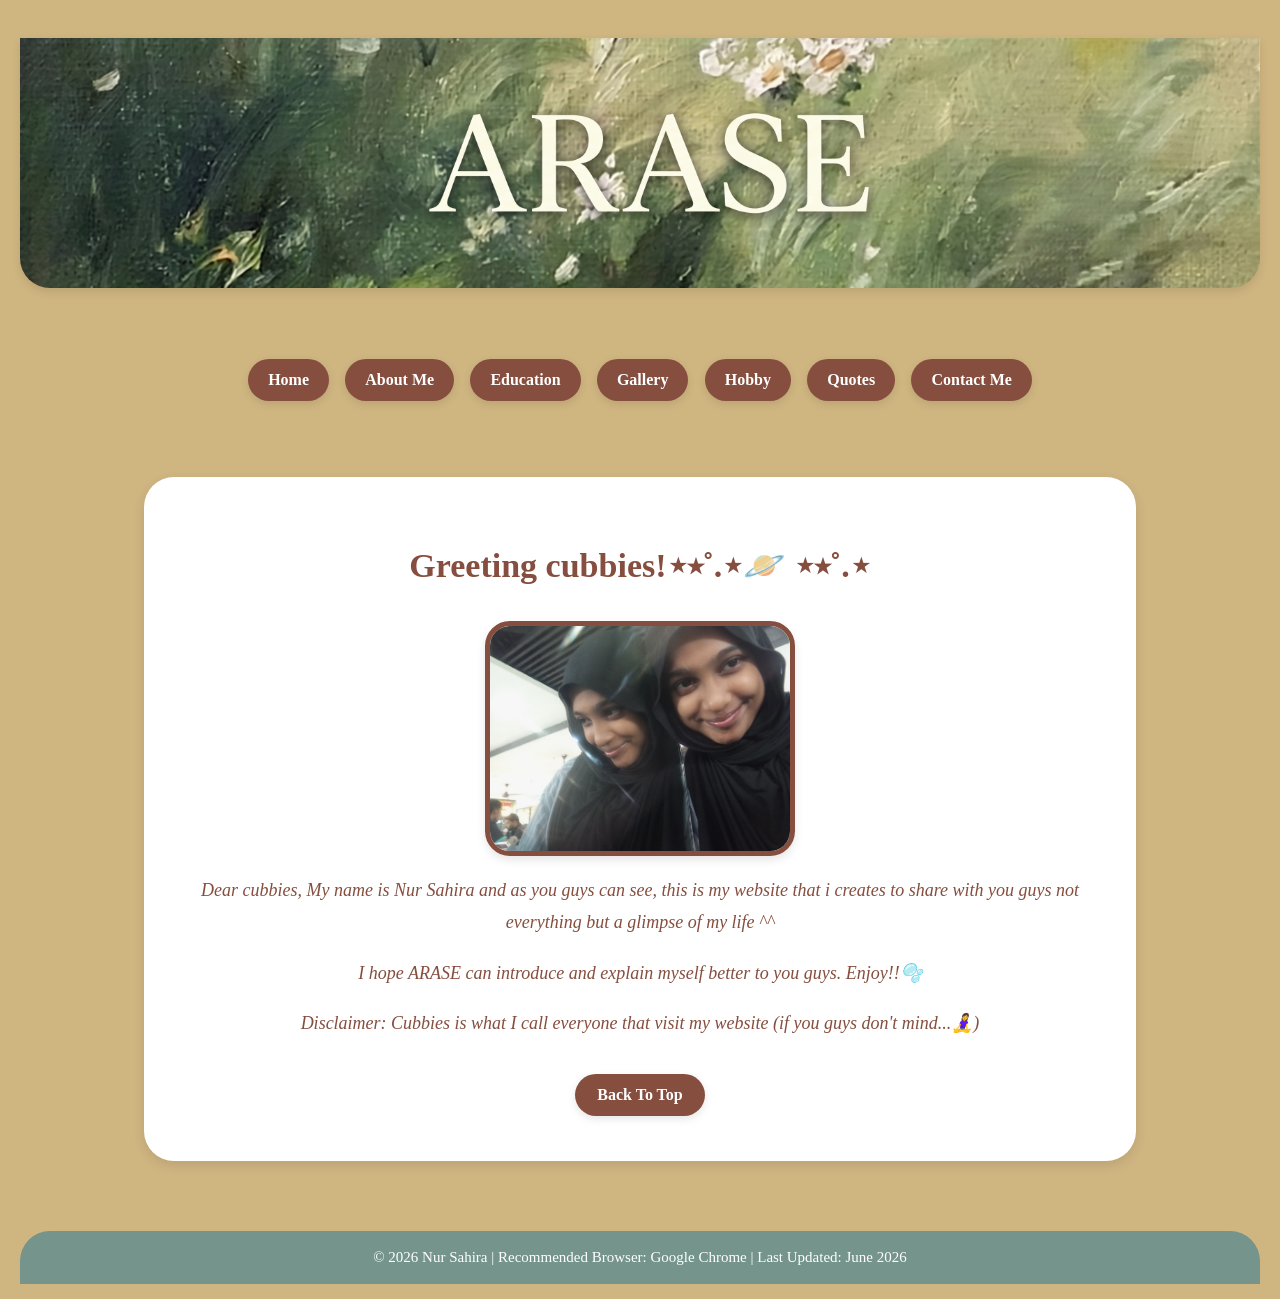
<file: index.html>
<!DOCTYPE html PUBLIC "-//W3C//DTD XHTML 1.0 Transitional//EN" "http://www.w3.org/TR/xhtml1/DTD/xhtml1-transitional.dtd">
<html xmlns="http://www.w3.org/1999/xhtml">

<head>
    <title>⋆˚𝜗𝜚˚⋆ ARASE</title>

    <meta charset="UTF-8" />
    <meta name="description" content="Personal Website of Sahira" />
    <meta name="keywords" content="personal website, student, UiTM" />
    <meta name="author" content="Nur Sahira" />

    <link rel="stylesheet" type="text/css" href="style.css" />
</head>

<body>

    <div id="top"></div>

    <!-- Main Layout Table required by Guidelines -->
    <table width="100%" border="0" cellpadding="0" cellspacing="0" align="center">
        
        <!-- Row 1: Header Image Banner Area -->
        <tr>
            <td align="center" valign="top">
                <div class="header" style="background-image: url('images/header.png'); background-size: cover; background-position: center; min-height: 250px;">
                    <h1></h1> 
                    <p></p>
                </div>
            </td>
        </tr>

        <!-- Row 2: Navigation Bar Area (7 Menus) -->
        <tr>
            <td align="center">
                <div class="navbar">
                    <a href="index.html">Home</a>
                    <a href="aboutme.html">About Me</a>
                    <a href="education.html">Education</a>
                    <a href="gallery.html">Gallery</a>
                    <a href="hobby.html">Hobby</a>
                    <a href="quotes.html">Quotes</a>
                    <a href="contactme.html">Contact Me</a>
                </div>
            </td>
        </tr>

        <!-- Row 3: Main Content Area -->
        <tr>
            <td align="left" valign="top">
                <div class="content">
                    <h2>Greeting cubbies!⋆⭒˚.⋆🪐 ⋆⭒˚.⋆</h2>

                    <img src="images/kembar.jpg" alt="My Picture" class="profile" style="width: 300px; height: auto;" />

                    <p><i>Dear cubbies, My name is Nur Sahira and as you guys can see, this is my website that i creates to share with you guys not everything but a glimpse of my life ^^</i></p>
                    <p><i>I hope ARASE can introduce and explain myself better to you guys. Enjoy!!🫧</i></p>

                    <p><i>Disclaimer: Cubbies is what I call everyone that visit my website (if you guys don't mind...🧘‍♀️)</i></p>
                    
                    <div class="button-area">
                        <a href="#top" class="button">Back To Top</a>
                    </div>
                </div>
            </td>
        </tr>

        <!-- Row 4: Footer / Disclaimer Area -->
        <tr>
            <td align="center">
                <div class="footer">
                    © 2026 Nur Sahira | Recommended Browser: Google Chrome | Last Updated: June 2026
                </div>
            </td>
        </tr>

    </table>

</body>

</html>
</file>
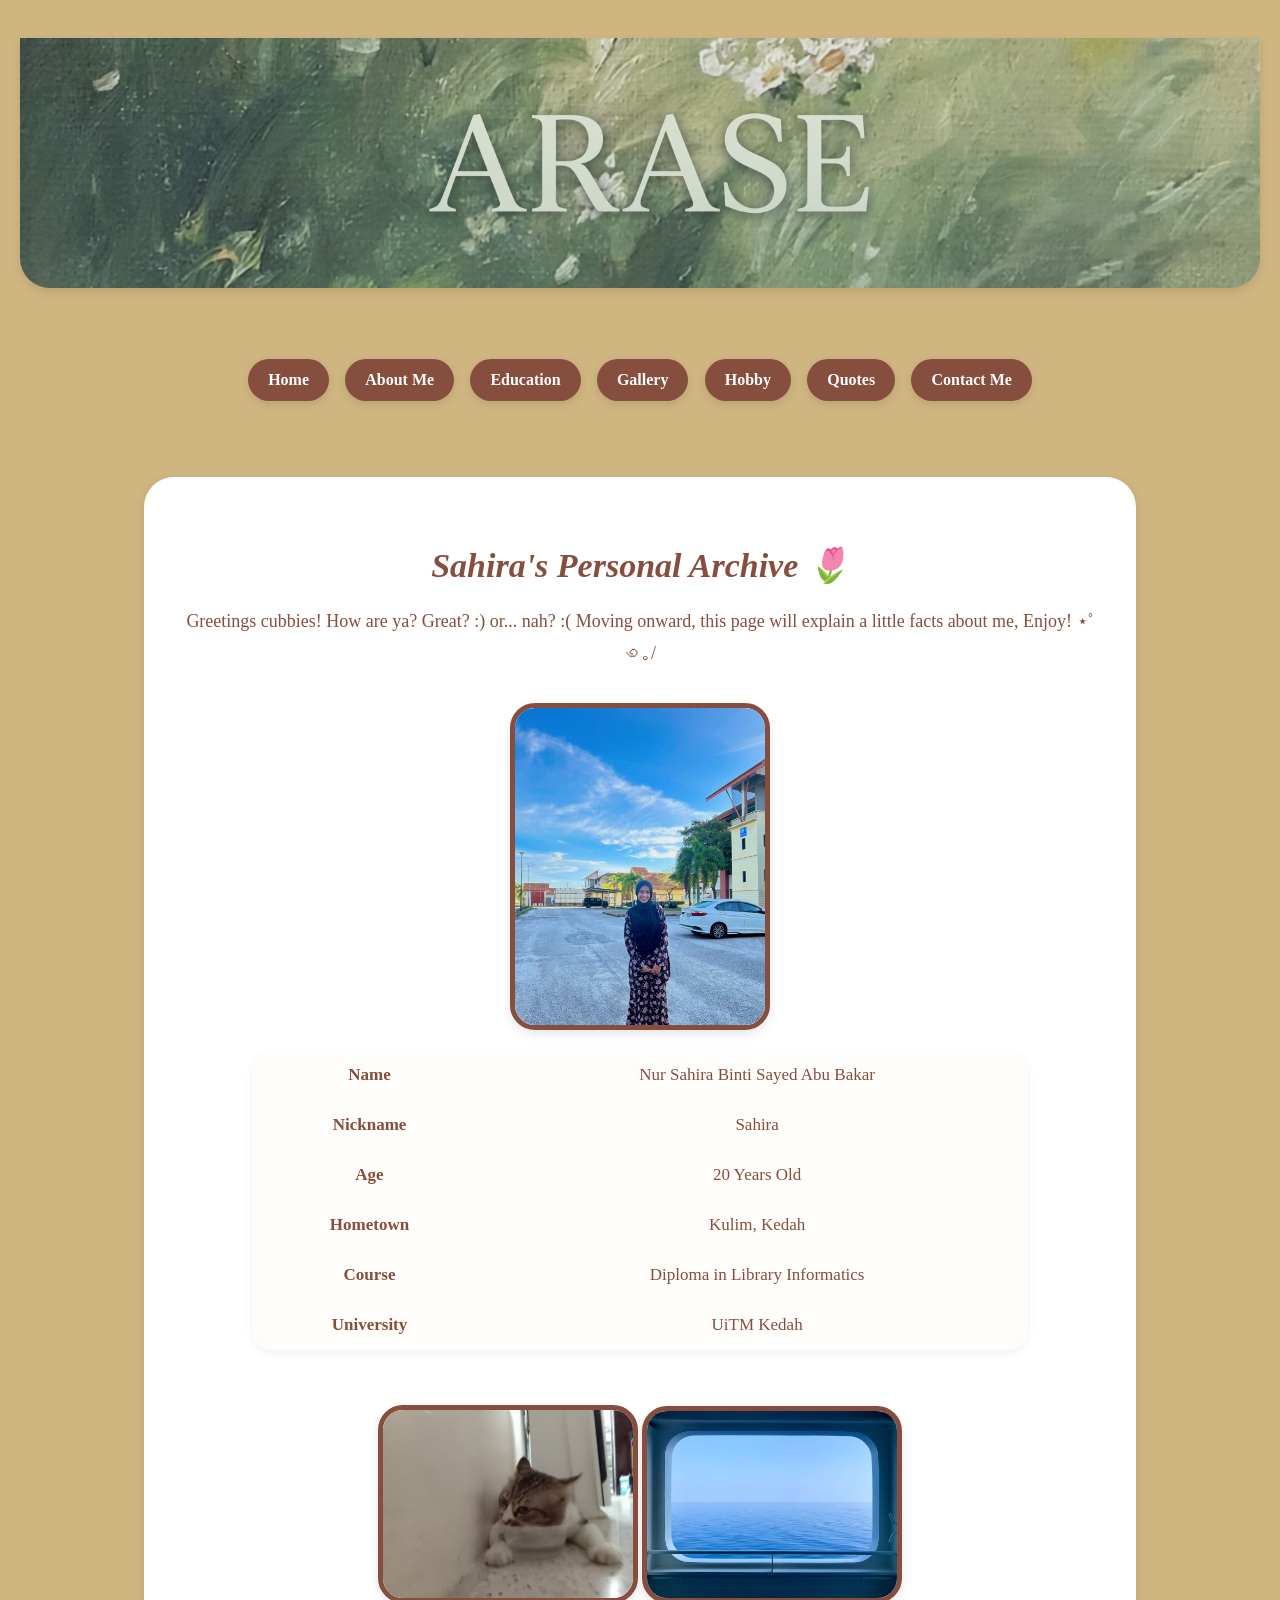
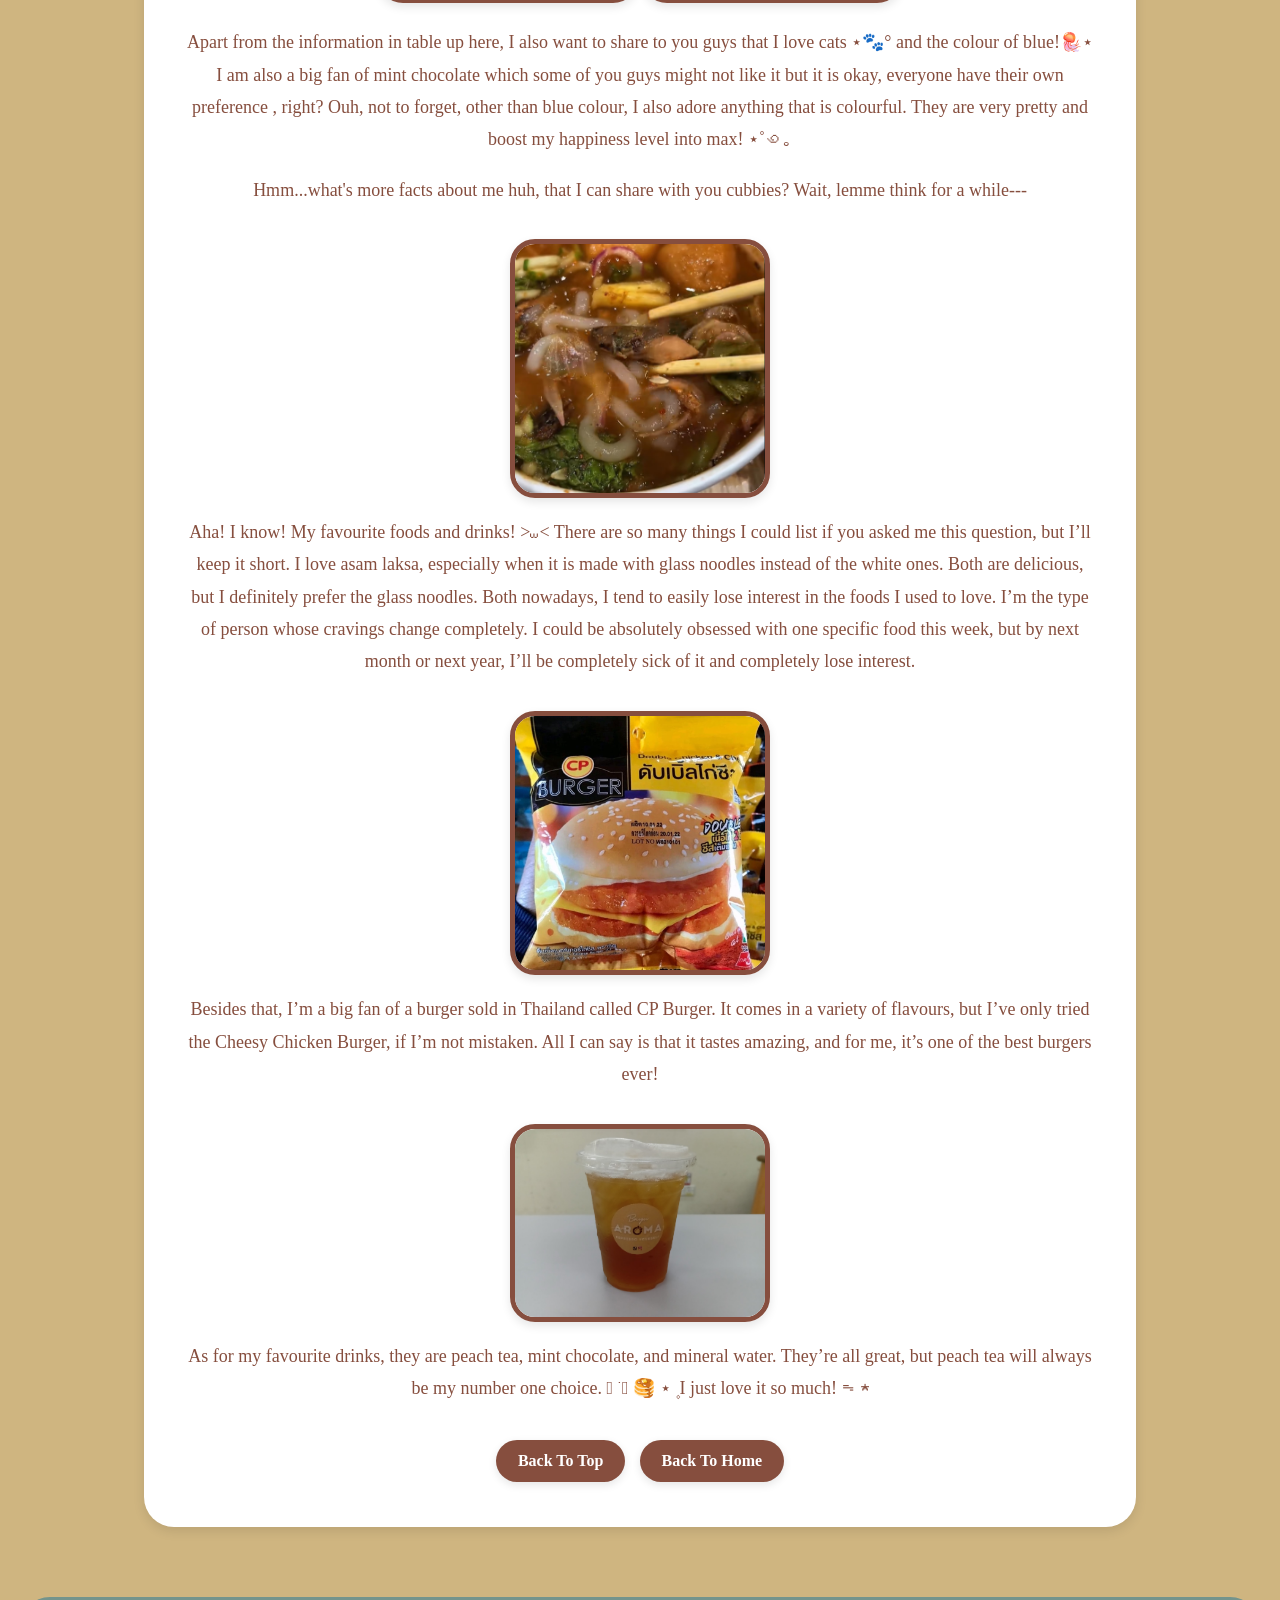
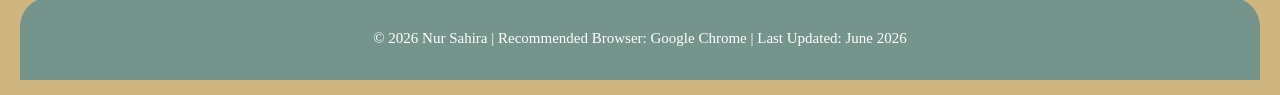
<file: aboutme.html>
<!DOCTYPE html PUBLIC "-//W3C//DTD XHTML 1.0 Transitional//EN" "http://www.w3.org/TR/xhtml1/DTD/xhtml1-transitional.dtd">
<html xmlns="http://www.w3.org/1999/xhtml">

<head>

    <title>⋆˚𝜗𝜚˚⋆ ARASE</title>

    <meta charset="UTF-8" />
    <meta name="description" content="About Me Page" />
    <meta name="keywords" content="about me, personal website" />
    <meta name="author" content="Nur Sahira" />

    <link rel="stylesheet" type="text/css" href="style.css" />

</head>

<body>

    <!-- TOP -->
    <div id="top"></div>

    <!-- Main Layout Table required by Guidelines -->
    <table width="100%" border="0" cellpadding="0" cellspacing="0" align="center">
        
        <!-- Row 1: Header Area (Linked perfectly to style.css) -->
        <tr>
            <td align="center" valign="top">
                <div class="header">
                    <h1></h1>
                    <p></p>
                </div>
            </td>
        </tr>

        <!-- Row 2: Navigation Bar Area -->
        <tr>
            <td align="center">
                <div class="navbar">
                    <a href="index.html">Home</a>
                    <a href="aboutme.html">About Me</a>
                    <a href="education.html">Education</a>
                    <a href="gallery.html">Gallery</a>
                    <a href="hobby.html">Hobby</a>
                    <a href="quotes.html">Quotes</a>
                    <a href="contactme.html">Contact Me</a>
                </div>
            </td>
        </tr>

        <!-- Row 3: Main Content Area -->
        <tr>
            <td align="left" valign="top">
                <div class="content">

                    <h2 class="blue-title">
                        <i>Sahira's Personal Archive 🌷</i>
                    </h2>

                    <p>
                        Greetings cubbies! How are ya? Great? :) or... nah? :( Moving onward, this page will explain a little facts about me, Enjoy! ⋆˚꩜｡/
                    </p>

                    <img src="images/meandsky.jpg" alt="About Me Picture" class="profile" />

                    <br /><br />

                    <!-- FIXED: Table structure now successfully linked to style.css class -->
                    <table class="about-table" cellpadding="12">
                        <tr>
                            <td><b>Name</b></td>
                            <td>Nur Sahira Binti Sayed Abu Bakar</td>
                        </tr>
                        <tr>
                            <td><b>Nickname</b></td>
                            <td>Sahira</td>
                        </tr>
                        <tr>
                            <td><b>Age</b></td>
                            <td>20 Years Old</td>
                        </tr>
                        <tr>
                            <td><b>Hometown</b></td>
                            <td>Kulim, Kedah</td>
                        </tr>
                        <tr>
                            <td><b>Course</b></td>
                            <td>Diploma in Library Informatics</td>
                        </tr>
                        <tr>
                            <td><b>University</b></td>
                            <td>UiTM Kedah</td>
                        </tr>
                    </table>

                    <br /><br />
                     
                    <img src="images/meow.jpg" alt="Cat Picture" class="profile" />
                     
                    <img src="images/blue.jpg" alt="Blue Colour Picture" class="profile" />

                    <p>
                        Apart from the information in table up here, I also want to share to you guys that I love cats ⋆🐾° and the colour of blue!🪼⋆ I am also a big fan of mint chocolate which some of you guys might not like it but it is okay, everyone have their own preference , right? Ouh, not to forget, other than blue colour, I also adore anything that is colourful. They are very pretty and boost my happiness level into max! ⋆˚꩜｡
                    </p>

                    <p>
                        Hmm...what's more facts about me huh, that I can share with you cubbies? Wait, lemme think for a while---
                    </p>

                    <img src="images/asamlaksa.jpg" alt="Favourite Food Picture" class="profile" />

                    <p>
                        Aha! I know! My favourite foods and drinks! >⩊< There are so many things I could list if you asked me this question, but I’ll keep it short. I love asam laksa, especially when it is made with glass noodles instead of the white ones. Both are delicious, but I definitely prefer the glass noodles. Both nowadays, I tend to easily lose interest in the foods I used to love. I’m the type of person whose cravings change completely. I could be absolutely obsessed with one specific food this week, but by next month or next year, I’ll be completely sick of it and completely lose interest. 
                    </p>
                     
                    <img src="images/burgercp.jpg" alt="Favourite Food Picture" class="profile" />

                    <p>
                        Besides that, I’m a big fan of a burger sold in Thailand called CP Burger. It comes in a variety of flavours, but I’ve only tried the Cheesy Chicken Burger, if I’m not mistaken. All I can say is that it tastes amazing, and for me, it’s one of the best burgers ever!
                    </p>    

                    <img src="images/peachtea.jpg" alt="Favourite Drink Picture" class="profile" />

                    <p>
                        As for my favourite drinks, they are peach tea, mint chocolate, and mineral water. They’re all great, but peach tea will always be my number one choice. 𖦹 ׂ 𓈒 🥞 ⋆ ۪ I just love it so much! ᯓ★
                    </p>

                    <!-- BUTTONS -->
                    <div class="button-area">
                        <a href="#top" class="button">Back To Top</a>
                        <a href="index.html" class="button">Back To Home</a>
                    </div>

                </div>
            </td>
        </tr>

        <!-- Row 4: Footer / Disclaimer Area -->
        <tr>
            <td align="center">
                <div class="footer">
                    <p>
                        &copy; 2026 Nur Sahira | Recommended Browser: Google Chrome | Last Updated: June 2026
                    </p>
                </div>
            </td>
        </tr>

    </table>

</body>

</html>
</file>
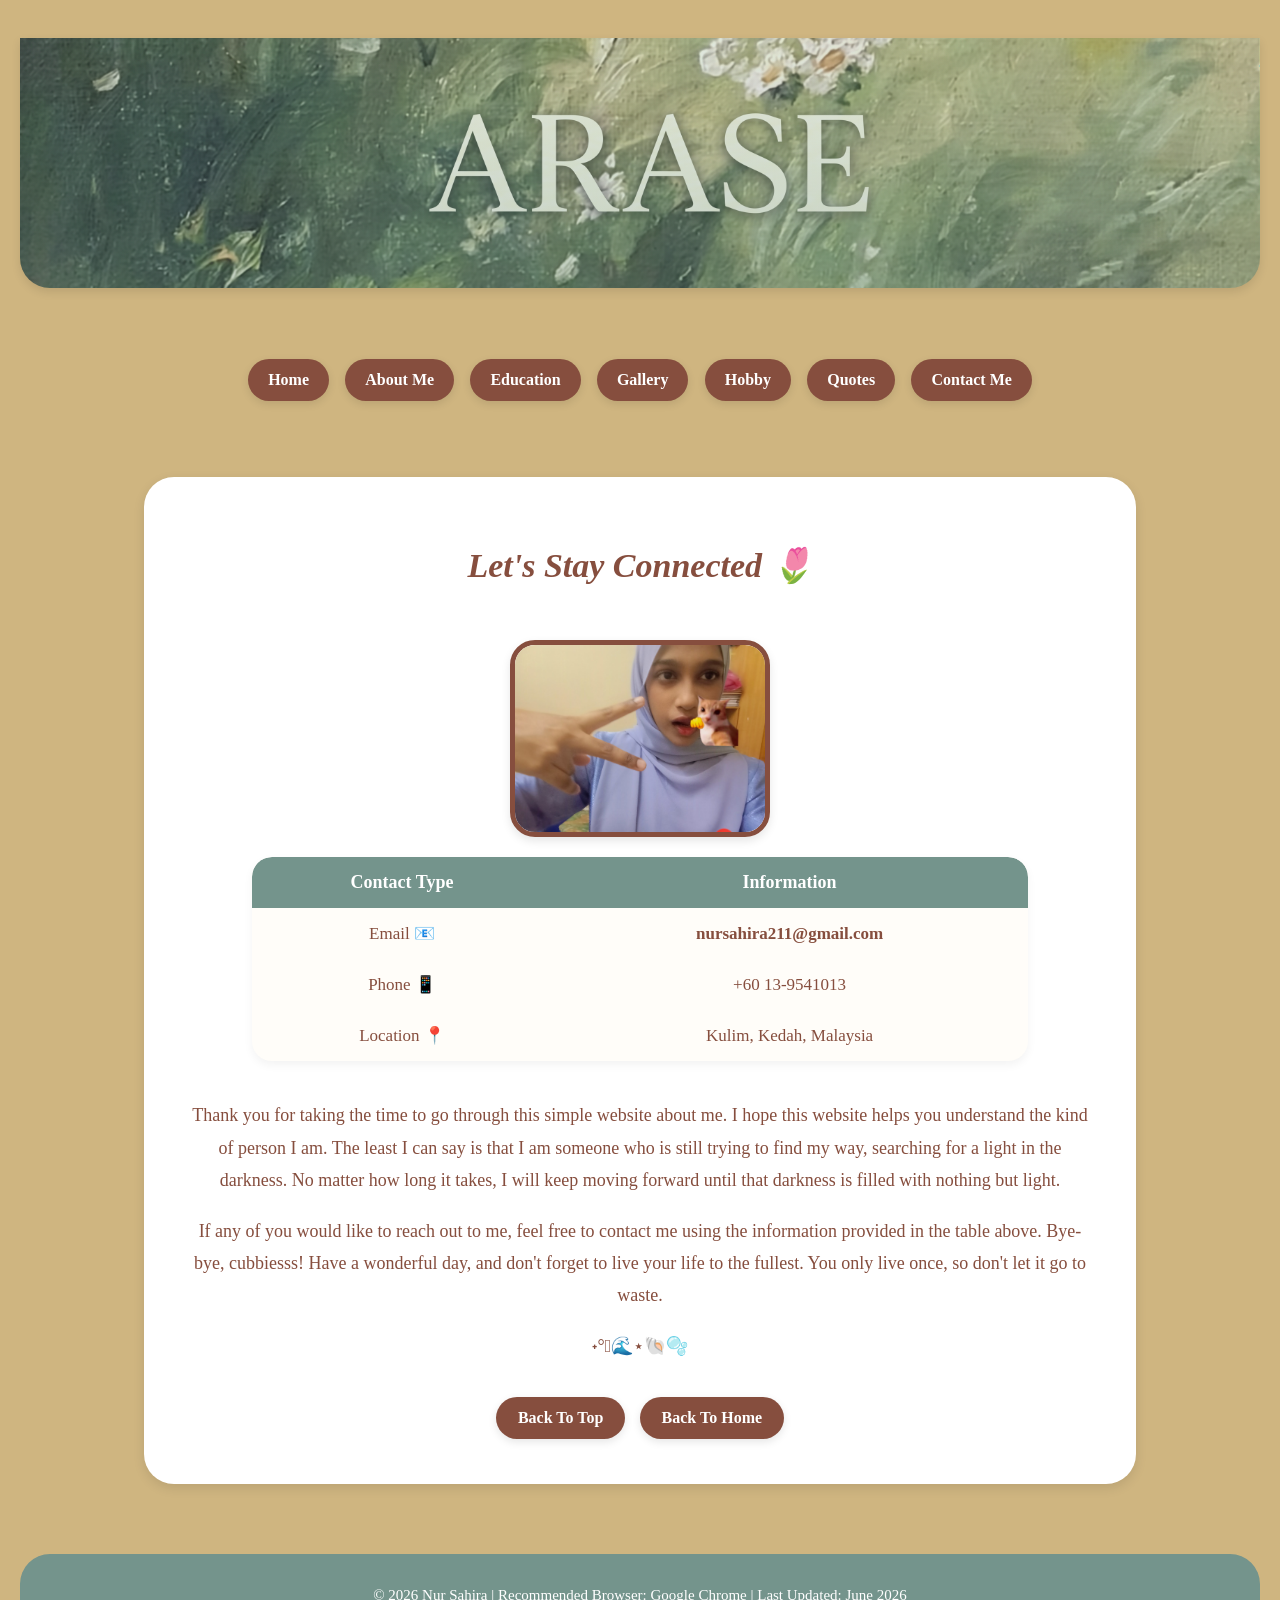
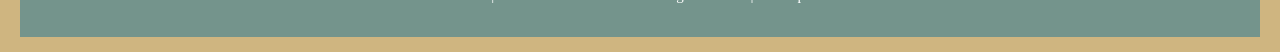
<file: contactme.html>
<!DOCTYPE html PUBLIC "-//W3C//DTD XHTML 1.0 Transitional//EN" "http://www.w3.org/TR/xhtml1/DTD/xhtml1-transitional.dtd">
<html xmlns="http://www.w3.org/1999/xhtml">

<head>

    <title>⋆˚𝜗𝜚˚⋆ ARASE</title>

    <meta charset="UTF-8" />
    <meta name="description" content="Contact Information" />
    <meta name="keywords" content="contact, email, phone, location, personal website" />
    <meta name="author" content="Nur Sahira" />

    <link rel="stylesheet" type="text/css" href="style.css" />

</head>

<body>

    <div id="top"></div>

    <!-- Master Layout Table required by Guidelines -->
    <table width="100%" border="0" cellpadding="0" cellspacing="0" align="center">
        
        <!-- Row 1: Header Area (FIXED: Clean view, no text inside tags) -->
        <tr>
            <td align="center" valign="top">
                <div class="header">
                    <h1></h1>
                    <p></p>
                </div>
            </td>
        </tr>

        <!-- Row 2: Navigation Bar Area -->
        <tr>
            <td align="center">
                <div class="navbar">
                    <a href="index.html">Home</a>
                    <a href="aboutme.html">About Me</a>
                    <a href="education.html">Education</a>
                    <a href="gallery.html">Gallery</a>
                    <a href="hobby.html">Hobby</a>
                    <a href="quotes.html">Quotes</a>
                    <a href="contactme.html">Contact Me</a>
                </div>
            </td>
        </tr>

        <!-- Row 3: Main Content Area -->
        <tr>
            <td align="left" valign="top">
                <div class="content">

                    <h2 class="blue-title">
                        <i>Let's Stay Connected 🌷</i>
                    </h2>

                    <br />

                    <img src="images/contactme.jpg" alt="Contact Me" class="profile" />

                    <br /><br />

                    <!-- CONTACT DATA TABLE (Linked to style.css class) -->
                    <table class="contact-table" cellpadding="15">
                        <tr>
                            <th>Contact Type</th>
                            <th>Information</th>
                        </tr>
                        <tr>
                            <td>Email 📧</td>
                            <td>
                                <a href="mailto:nursahira211@gmail.com">
                                    nursahira211@gmail.com
                                </a>
                            </td>
                        </tr>
                        <tr>
                            <td>Phone 📱</td>
                            <td>
                                +60 13-9541013
                            </td>
                        </tr>
                        <tr>
                            <td>Location 📍</td>
                            <td>
                                Kulim, Kedah, Malaysia
                            </td>
                        </tr>
                    </table>

                    <br />

                    <p>
                        Thank you for taking the time to go through this simple website about me. I hope this website helps you understand the kind of person I am. The least I can say is that I am someone who is still trying to find my way, searching for a light in the darkness. No matter how long it takes, I will keep moving forward until that darkness is filled with nothing but light. 
                    </p>

                    <p>
                        If any of you would like to reach out to me, feel free to contact me using the information provided in the table above. Bye-bye, cubbiesss! Have a wonderful day, and don't forget to live your life to the fullest. You only live once, so don't let it go to waste.
                    </p>

                    <p>
                        ˖°𓇼🌊⋆🐚🫧
                    </p>

                    <!-- BUTTONS -->
                    <div class="button-area">
                        <a href="#top" class="button">Back To Top</a>
                        <a href="index.html" class="button">Back To Home</a>
                    </div>

                </div>
            </td>
        </tr>

        <!-- Row 4: Footer / Disclaimer Area -->
        <tr>
            <td align="center">
                <div class="footer">
                    <p>
                        &copy; 2026 Nur Sahira | Recommended Browser: Google Chrome | Last Updated: June 2026
                    </p>
                </div>
            </td>
        </tr>

    </table>

</body>

</html>
</file>
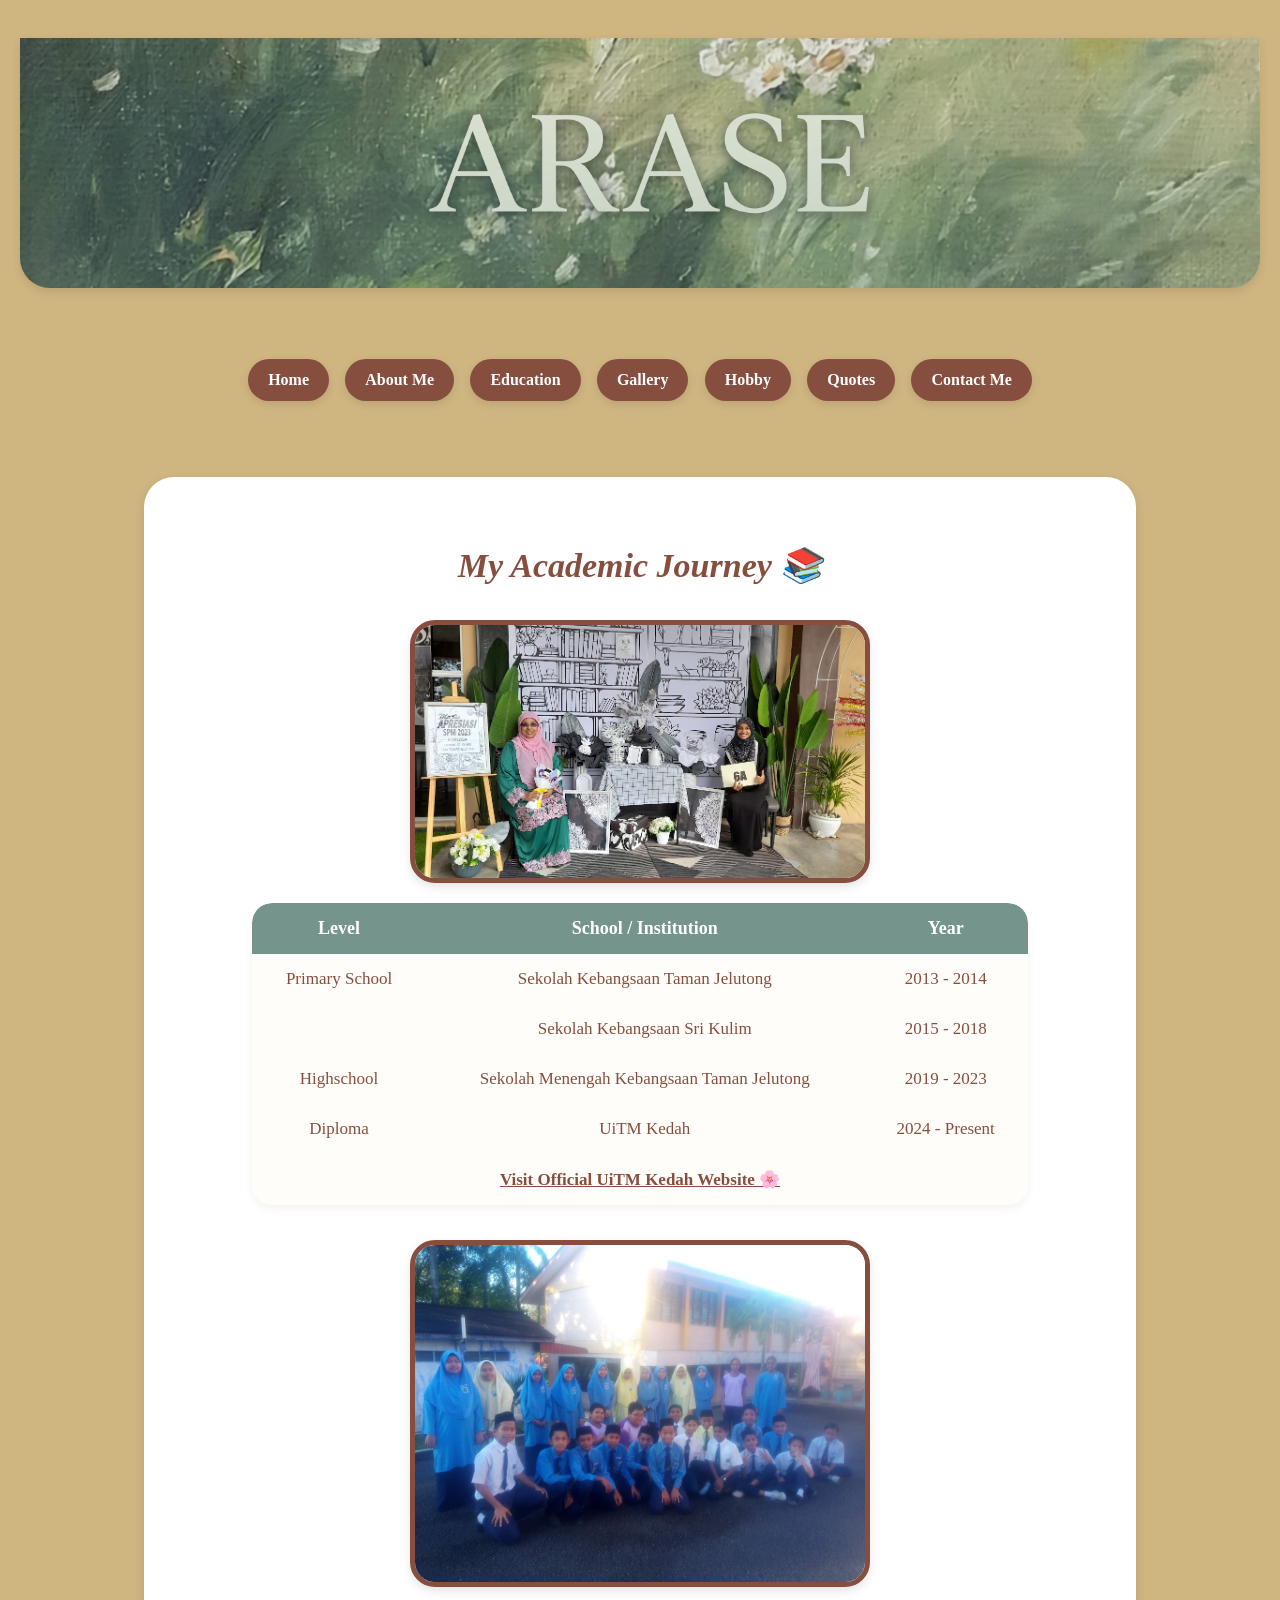
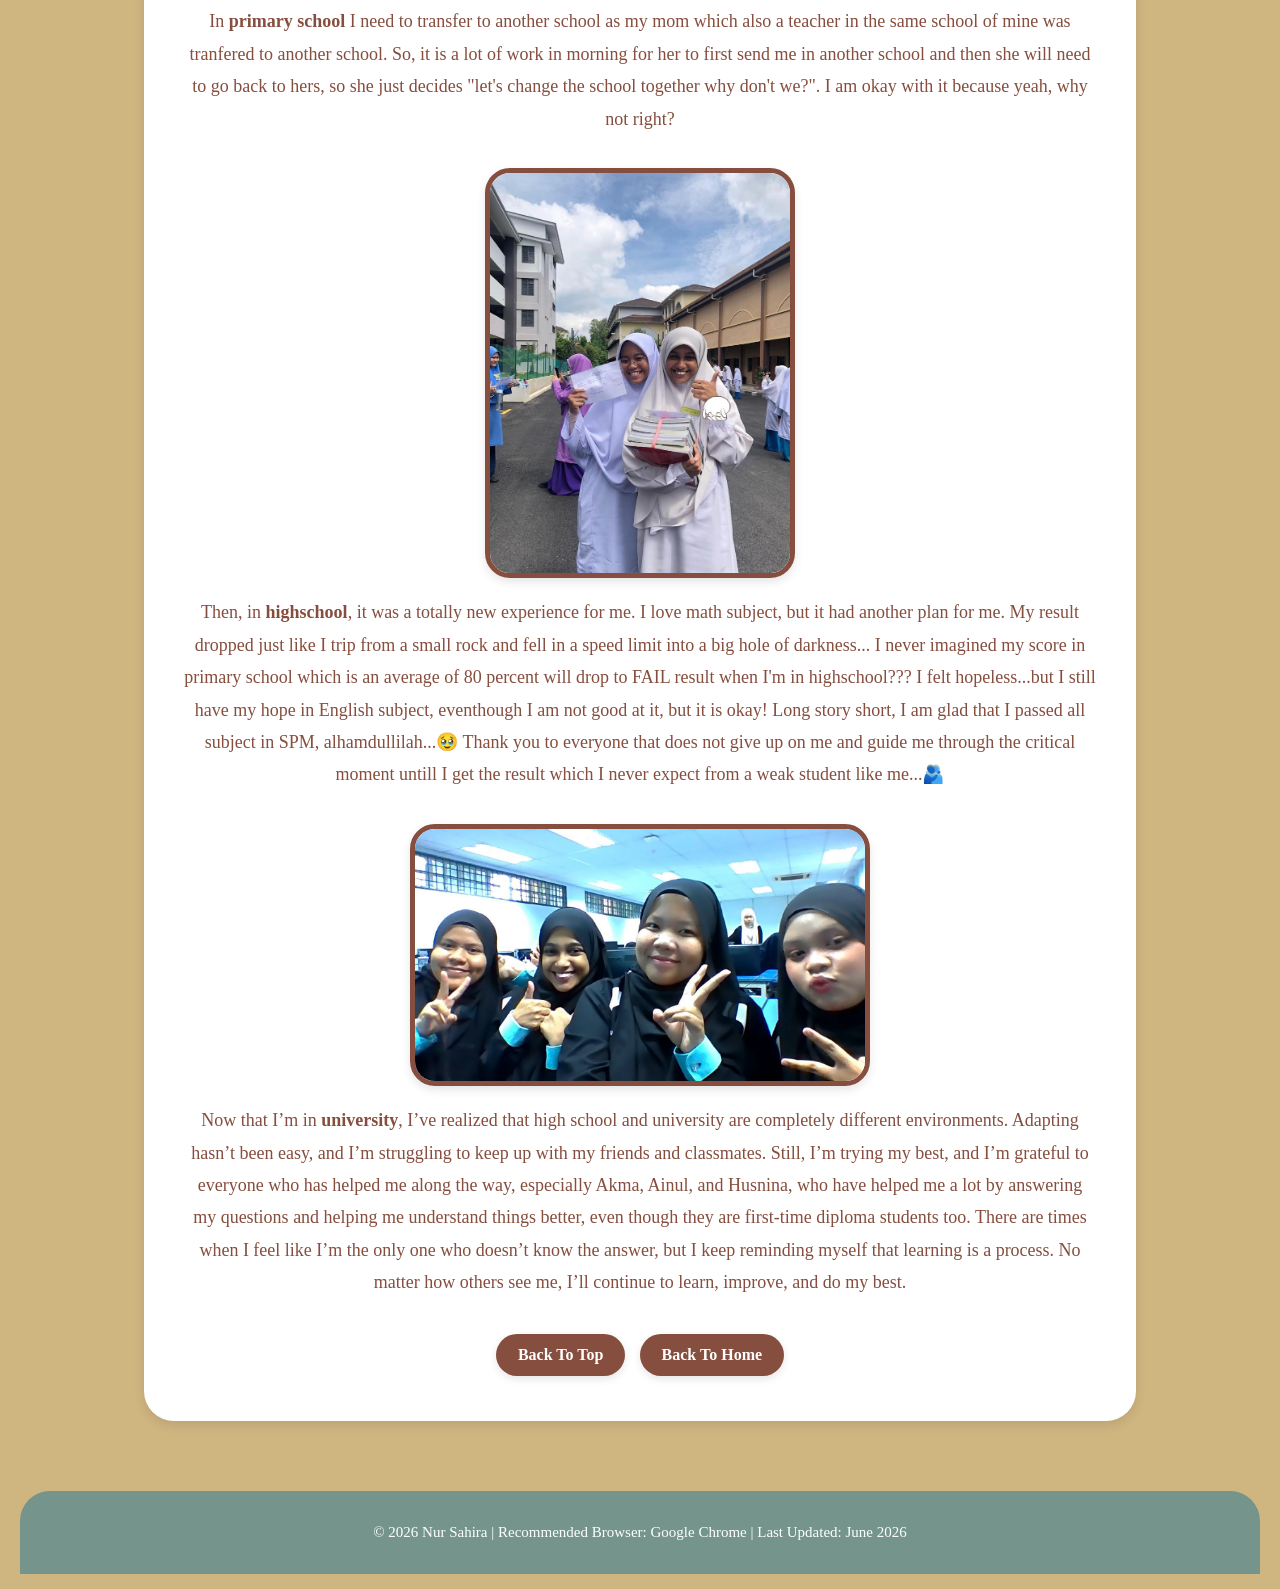
<file: education.html>
<!DOCTYPE html PUBLIC "-//W3C//DTD XHTML 1.0 Transitional//EN" "http://www.w3.org/TR/xhtml1/DTD/xhtml1-transitional.dtd">
<html xmlns="http://www.w3.org/1999/xhtml">

<head>

    <title>⋆˚𝜗𝜚˚⋆ ARASE</title>

    <meta charset="UTF-8" />
    <meta name="description" content="Education Background" />
    <meta name="keywords" content="education, school, uitm" />
    <meta name="author" content="Nur Sahira" />

    <link rel="stylesheet" type="text/css" href="style.css" />

</head>

<body>

    <!-- TOP -->
    <div id="top"></div>

    <!-- Master Layout Table required by Guidelines -->
    <table width="100%" border="0" cellpadding="0" cellspacing="0" align="center">
        
        <!-- Row 1: Header Area (FIXED: Clean view, no text inside tags) -->
        <tr>
            <td align="center" valign="top">
                <div class="header">
                    <h1></h1>
                    <p></p>
                </div>
            </td>
        </tr>

        <!-- Row 2: Navigation Bar Area -->
        <tr>
            <td align="center">
                <div class="navbar">
                    <a href="index.html">Home</a>
                    <a href="aboutme.html">About Me</a>
                    <a href="education.html">Education</a>
                    <a href="gallery.html">Gallery</a>
                    <a href="hobby.html">Hobby</a>
                    <a href="quotes.html">Quotes</a>
                    <a href="contactme.html">Contact Me</a>
                </div>
            </td>
        </tr>

        <!-- Row 3: Main Content Area -->
        <tr>
            <td align="left" valign="top">
                <div class="content">

                    <h2 class="blue-title">
                        <i>My Academic Journey 📚</i>
                    </h2>

                    <img src="images/education.jpg" alt="Education Picture" class="profile" style="width: 450px; height: auto;" />

                    <br /><br />

                    <!-- EDUCATION DATA TABLE (Linked to style.css class) -->
                    <table class="education-table" cellpadding="15">
                        <tr>
                            <th>Level</th>
                            <th>School / Institution</th>
                            <th>Year</th>
                        </tr>
                        <tr>
                            <td>Primary School</td>
                            <td>Sekolah Kebangsaan Taman Jelutong</td>
                            <td>2013 - 2014</td>
                        </tr>
                        <tr>
                            <td></td>
                            <td>Sekolah Kebangsaan Sri Kulim</td>
                            <td>2015 - 2018</td>
                        </tr>
                        <tr>
                            <td>Highschool</td>
                            <td>Sekolah Menengah Kebangsaan Taman Jelutong</td>
                            <td>2019 - 2023</td>
                        </tr>
                        <tr>
                            <td>Diploma</td>
                            <td>UiTM Kedah</td>
                            <td>2024 - Present</td>
                        </tr>
                        <!-- EXTERNAL LINK REQUIRED BY GUIDELINES -->
                        <tr>
                            <td colspan="3" align="center">
                                <a href="https://kedah.uitm.edu.my/" target="_blank"><u>
                                    Visit Official UiTM Kedah Website 🌸
                                </u></a>
                            </td>
                        </tr>
                    </table>

                    <br />
                    <img src="images/primaryschool.jpg" alt="Primary School Picture" class="profile" style="width: 450px; height: auto;" />
             
                    <p>
                        In <b>primary school</b> I need to transfer to another school as my mom which also a teacher in the same school of mine was tranfered to another school. So, it is a lot of work in morning for her to first send me in another school and then she will need to go back to hers, so she just decides "let's change the school together why don't we?". I am okay with it because yeah, why not right?
                    </p>

                    <img src="images/meandaishah.jpg" alt="Highschool Picture" class="profile" style="width: 300px; height: auto;" />

                    <p>
                        Then, in <b>highschool</b>, it was a totally new experience for me. I love math subject, but it had another plan for me. My result dropped just like I trip from a small rock and fell in a speed limit into a big hole of darkness... I never imagined my score in primary school which is an average of 80 percent will drop to FAIL result when I'm in highschool??? I felt hopeless...but I still have my hope in English subject, eventhough I am not good at it, but it is okay! Long story short, I am glad that I passed all subject in SPM, alhamdullilah...🥹 Thank you to everyone that does not give up on me and guide me through the critical moment untill I get the result which I never expect from a weak student like me...🫂 
                    </p>

                    <img src="images/university.jpg" alt="University Picture" class="profile" style="width: 450px; height: auto;" />

                    <p>
                        Now that I’m in <b>university</b>, I’ve realized that high school and university are completely different environments. Adapting hasn’t been easy, and I’m struggling to keep up with my friends and classmates. Still, I’m trying my best, and I’m grateful to everyone who has helped me along the way, especially Akma, Ainul, and Husnina, who have helped me a lot by answering my questions and helping me understand things better, even though they are first-time diploma students too. There are times when I feel like I’m the only one who doesn’t know the answer, but I keep reminding myself that learning is a process. No matter how others see me, I’ll continue to learn, improve, and do my best.
                    </p>

                    <!-- BUTTONS -->
                    <div class="button-area">
                        <a href="#top" class="button">Back To Top</a>
                        <a href="index.html" class="button">Back To Home</a>
                    </div>

                </div>
            </td>
        </tr>

        <!-- Row 4: Footer / Disclaimer Area -->
        <tr>
            <td align="center">
                <div class="footer">
                    <p>
                        &copy; 2026 Nur Sahira | Recommended Browser: Google Chrome | Last Updated: June 2026
                    </p>
                </div>
            </td>
        </tr>

    </table>

</body>

</html>
</file>
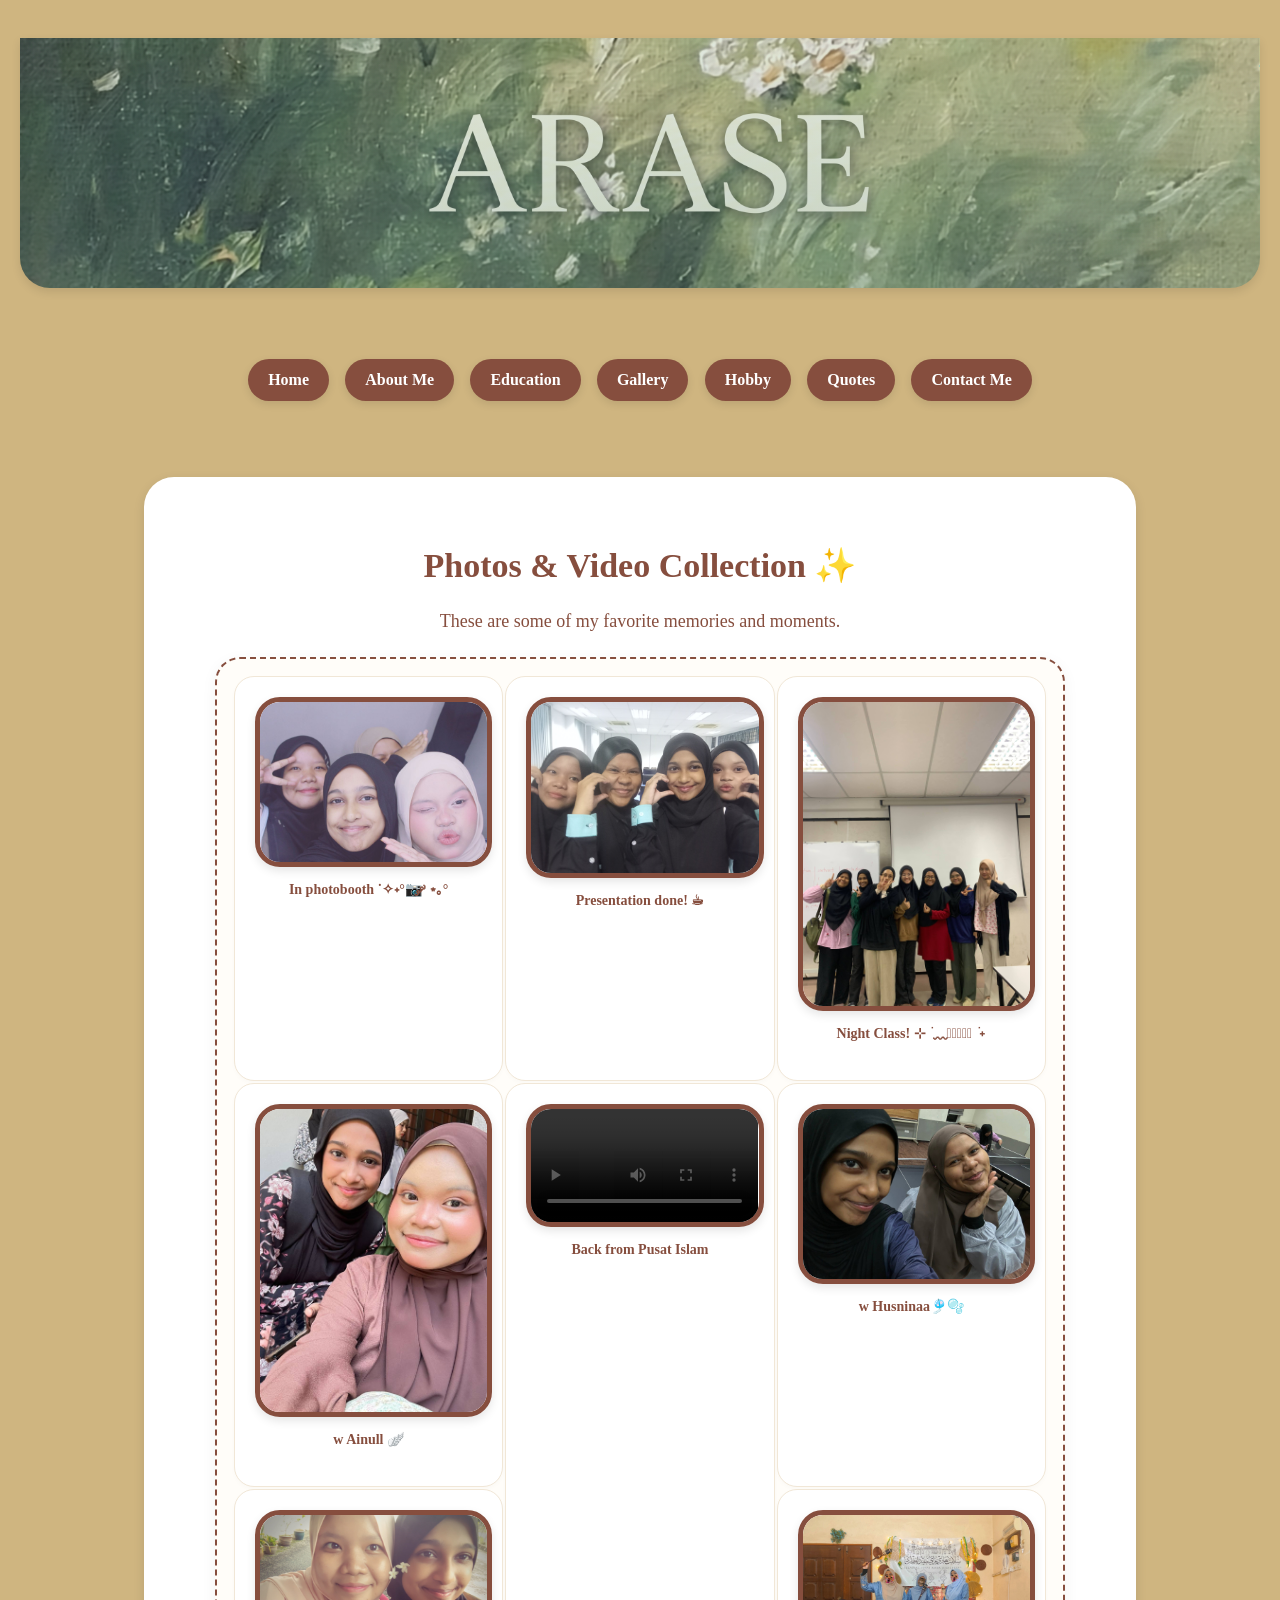
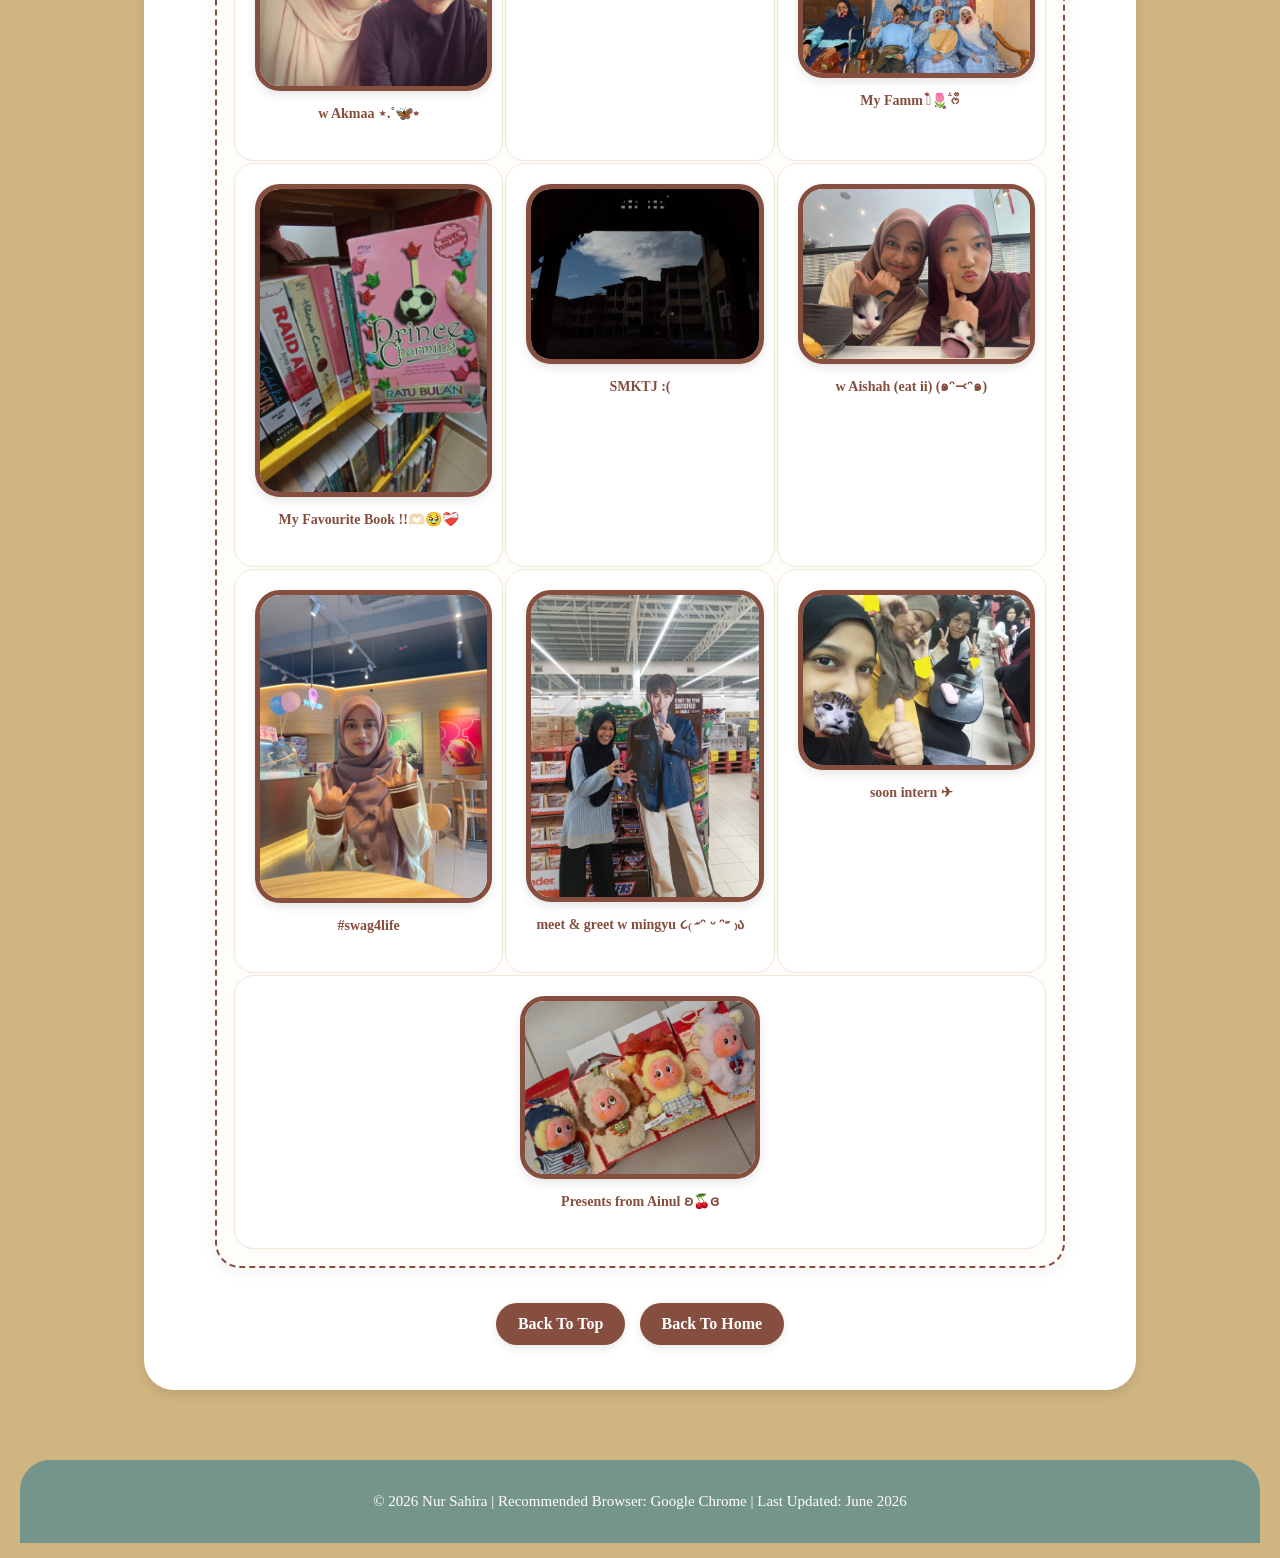
<file: gallery.html>
<!DOCTYPE html PUBLIC "-//W3C//DTD XHTML 1.0 Transitional//EN" "http://www.w3.org/TR/xhtml1/DTD/xhtml1-transitional.dtd">
<html xmlns="http://www.w3.org/1999/xhtml">

<head>
    <title>⋆˚𝜗𝜚˚⋆ ARASE</title>

    <meta charset="UTF-8" />
    <meta name="description" content="My Personal Gallery" />
    <meta name="keywords" content="gallery, personal website, photos" />
    <meta name="author" content="Nur Sahira" />

    <link rel="stylesheet" type="text/css" href="style.css" />
</head>

<body>

    <div id="top"></div>

    <!-- Master Layout Table required by Guidelines -->
    <table width="100%" border="0" cellpadding="0" cellspacing="0" align="center">
        
        <!-- Row 1: Header Area (FIXED: Clean view, no text inside tags) -->
        <tr>
            <td align="center" valign="top">
                <div class="header">
                    <h1></h1>
                    <p></p>
                </div>
            </td>
        </tr>

        <!-- Row 2: Navigation Menu Area -->
        <tr>
            <td align="center">
                <div class="navbar">
                    <a href="index.html">Home</a>
                    <a href="aboutme.html">About Me</a>
                    <a href="education.html">Education</a>
                    <a href="gallery.html">Gallery</a>
                    <a href="hobby.html">Hobby</a>
                    <a href="quotes.html">Quotes</a>
                    <a href="contactme.html">Contact Me</a>
                </div>
            </td>
        </tr>

        <!-- Row 3: Main Content Area -->
        <tr>
            <td align="left" valign="top">
                <div class="content">

                    <h2 class="blue-title">Photos & Video Collection ✨</h2>

                    <p>
                        These are some of my favorite memories and moments.
                    </p>

                    <!-- FIXED INNER TABLE: Linked beautifully to your .gallery-table style -->
                    <table class="gallery-table" cellpadding="8">
                        
                        <!-- Row 1 -->
                        <tr>
                            <td align="center" valign="top" style="width: 33.33%;">
                                <img src="images/keluar.jpg" alt="Photo 1" class="gallery-image" style="width: 100%; max-width: 230px; height: auto;" />
                                <p>In photobooth ˙✧˖°📷 ༘ ⋆｡°</p>
                            </td>
                            <td align="center" valign="top" style="width: 33.33%;">
                                <img src="images/corprat.jpg" alt="Corporate Uniform" class="gallery-image" style="width: 100%; max-width: 230px; height: auto;" />
                                <p>Presentation done! ☕︎</p>
                            </td>
                            <td align="center" valign="top" style="width: 33.33%;">
                                <img src="images/wmadamrafidah.jpg" alt="Photo 3" class="gallery-image" style="width: 100%; max-width: 230px; height: auto;" />
                                <p>Night Class! ⊹ ࣪ ﹏𓊝﹏𓂁﹏⊹ ࣪ ˖</p>
                            </td>
                        </tr>

                        <!-- Row 2 -->
                        <tr>
                            <td align="center" valign="top">
                                <img src="images/meandainul.jpg" alt="Photo 4" class="gallery-image" style="width: 100%; max-width: 230px; height: auto;" />
                                <p>w Ainull 🪽</p>
                            </td>
                            <td align="center" valign="top" rowspan="2">
                                <!-- Video scaled to fit nicely in the layout -->
                                <video src="images/videopi.mp4" class="gallery-image" controls="controls" style="width: 100%; max-width: 240px; height: auto;">
                                </video>
                                <p>Back from Pusat Islam </p>
                            </td>
                            <td align="center" valign="top">
                                <img src="images/meandhusnina.jpg" alt="Photo 5" class="gallery-image" style="width: 100%; max-width: 230px; height: auto;" />
                                <p>w Husninaa🎐🫧</p>
                            </td>
                        </tr>

                        <!-- Row 3 -->
                        <tr>
                            <td align="center" valign="top">
                                <img src="images/meandakma.jpg" alt="Photo 6" class="gallery-image" style="width: 100%; max-width: 230px; height: auto;" />
                                <p>w Akmaa ⋆.˚🦋༘⋆</p>
                            </td>
                            <td align="center" valign="top">
                                <img src="images/myfamily.jpg" alt="Photo 7" class="gallery-image" style="width: 100%; max-width: 230px; height: auto;" />
                                <p>My Famm 𓍢ִ໋🌷͙֒ᰔᩚ</p>
                            </td>
                        </tr>

                        <!-- Row 4 -->
                        <tr>
                            <td align="center" valign="top">
                                <img src="images/book.jpg" alt="Photo 8" class="gallery-image" style="width: 100%; max-width: 230px; height: auto;" />
                                <p>My Favourite Book !!🫶🏻🥹❤️‍🩹 </p>
                            </td>
                            <td align="center" valign="top">
                                <img src="images/school.jpg" alt="Photo 9" class="gallery-image" style="width: 100%; max-width: 230px; height: auto;" />
                                <p>SMKTJ :( </p>
                            </td>
                            <td align="center" valign="top">
                                <img src="images/sushiyaa.jpg" alt="Photo 10" class="gallery-image" style="width: 100%; max-width: 230px; height: auto;" />
                                <p>w Aishah (eat ii) (๑ᵔ⤙ᵔ๑) </p>
                            </td>
                        </tr>

                        <!-- Row 5 -->
                        <tr>
                            <td align="center" valign="top">
                                <img src="images/atbaskinrobbins.jpg" alt="Photo 11" class="gallery-image" style="width: 100%; max-width: 230px; height: auto;" />
                                <p>#swag4life </p>
                            </td>
                            <td align="center" valign="top">
                                <img src="images/mingyu.jpg" alt="Photo 12" class="gallery-image" style="width: 100%; max-width: 230px; height: auto;" />
                                <p>meet & greet w mingyu ૮₍ ˶ᵔ ᵕ ᵔ˶ ₎ა </p>
                            </td>
                            <td align="center" valign="top">
                                <img src="images/intern.jpg" alt="Photo 13" class="gallery-image" style="width: 100%; max-width: 230px; height: auto;" />
                                <p>soon intern ✈︎</p>
                            </td>
                        </tr>

                        <!-- Row 6 -->
                        <tr>
                            <td align="center" valign="top" colspan="3">
                                <img src="images/present.jpg" alt="Photo 14" class="gallery-image" style="width: 100%; max-width: 230px; height: auto;" />
                                <p>Presents from Ainul ʚ🍒ɞ</p>
                            </td>
                        </tr>

                    </table>

                    <!-- BUTTON AREA -->
                    <div class="button-area">
                        <a href="#top" class="button">Back To Top</a>
                        <a href="index.html" class="button">Back To Home</a>
                    </div>

                </div>
            </td>
        </tr>

        <!-- Row 4: Footer / Disclaimer Area -->
        <tr>
            <td align="center">
                <div class="footer">
                    <p>
                        &copy; 2026 Nur Sahira | Recommended Browser: Google Chrome | Last Updated: June 2026
                    </p>
                </div>
            </td>
        </tr>

    </table>

</body>

</html>
</file>
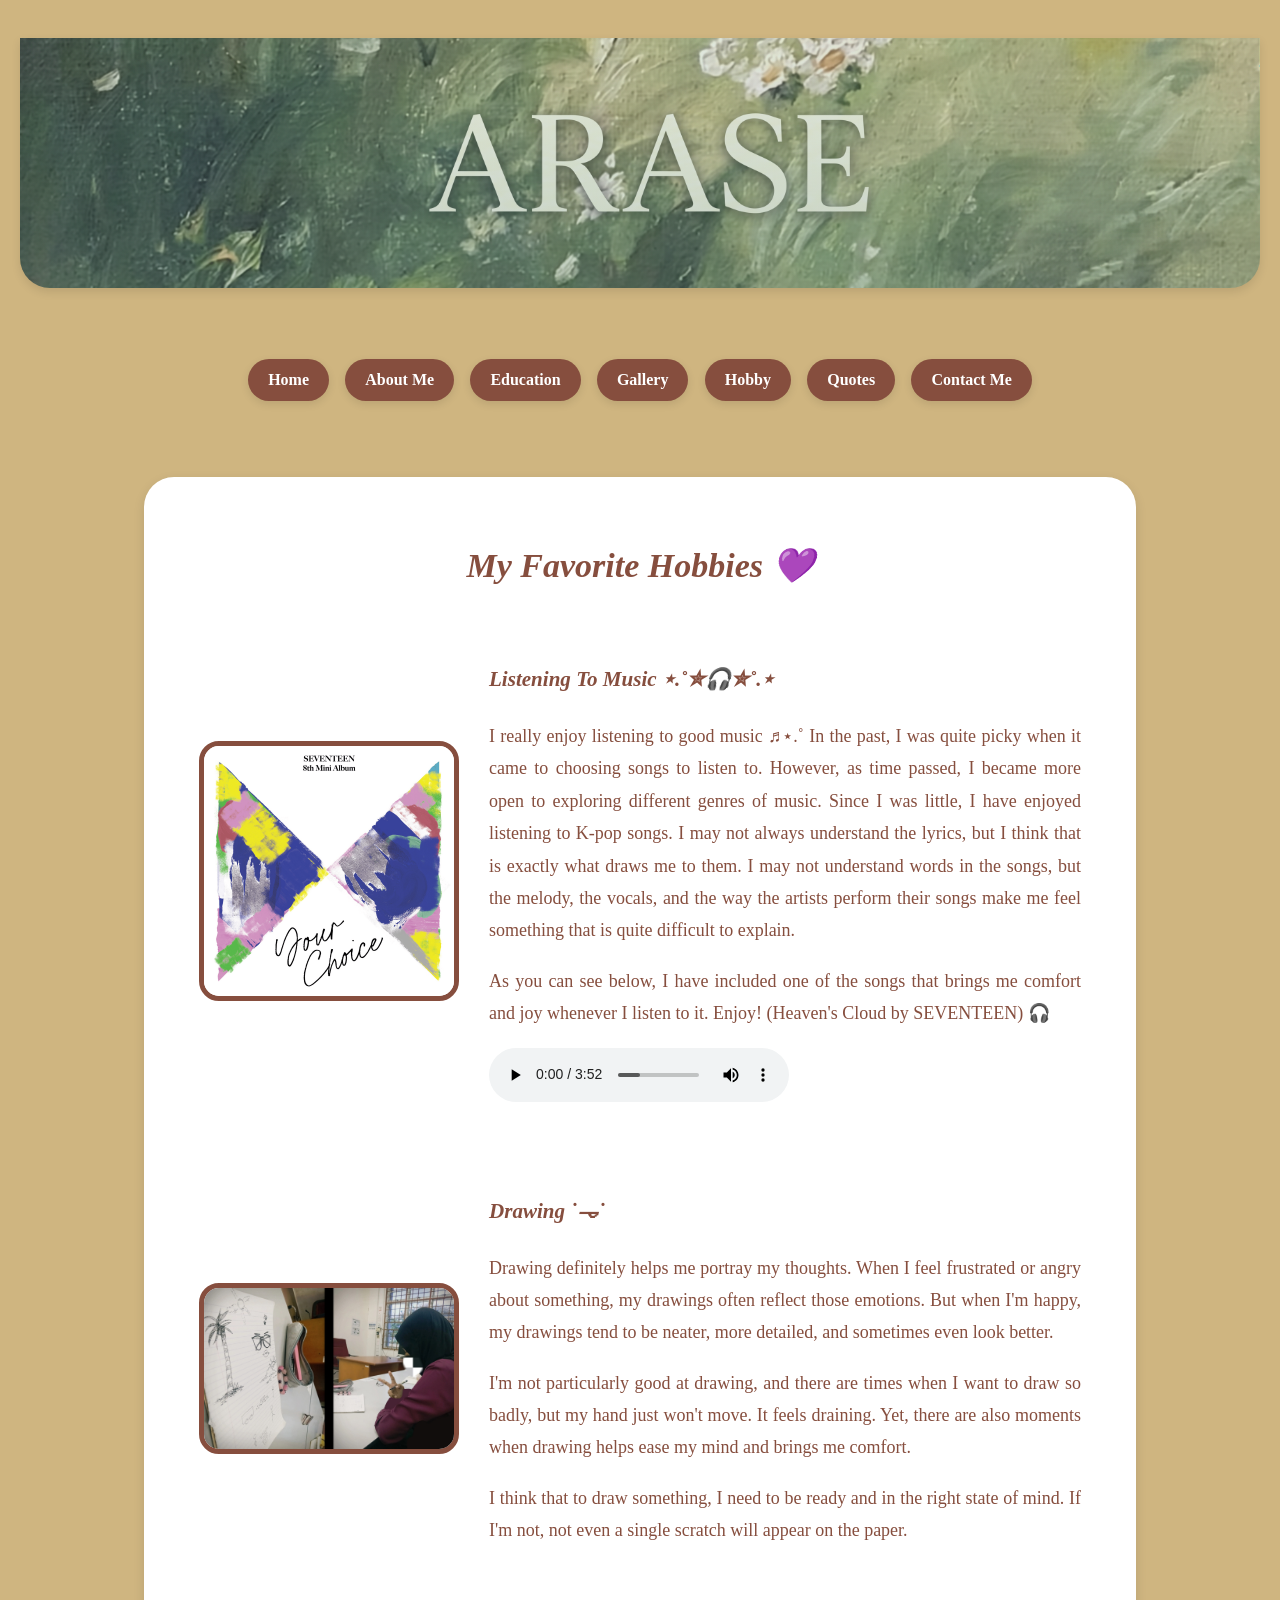
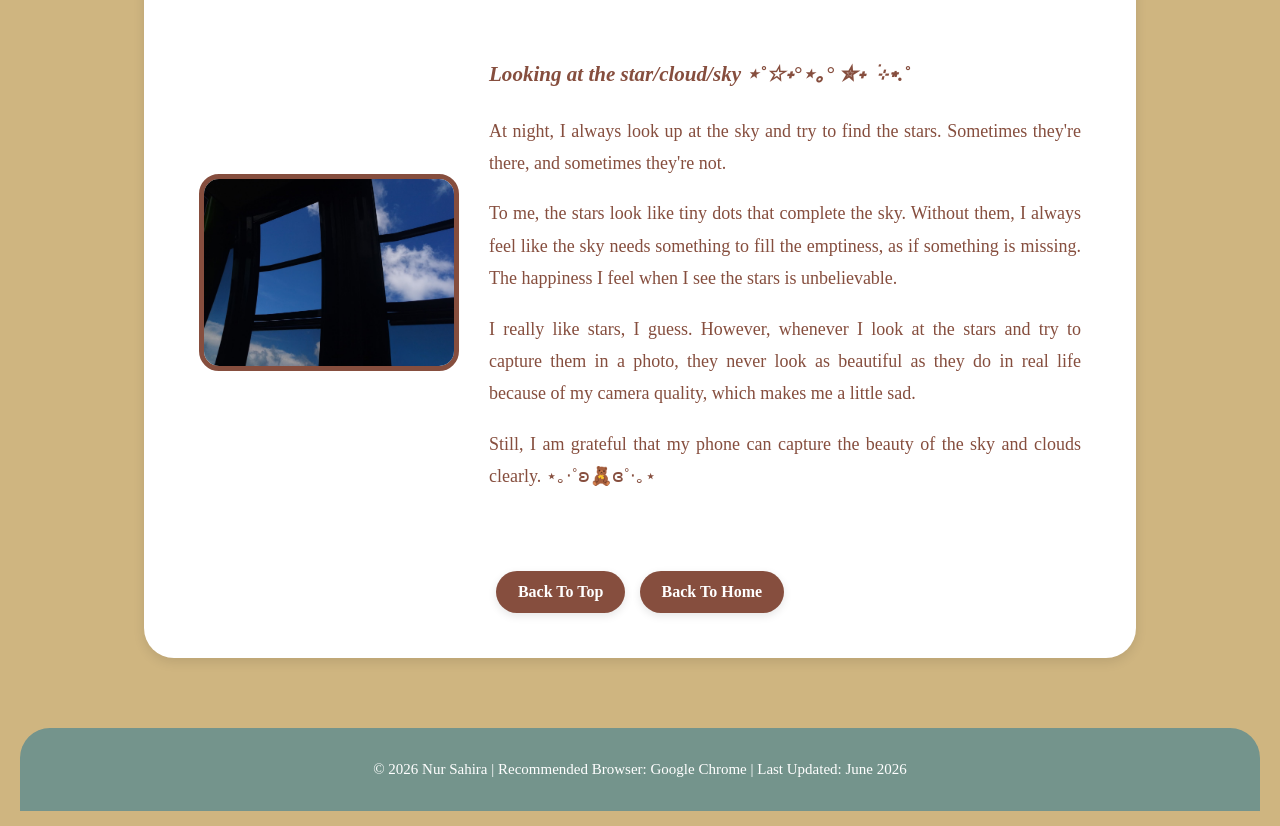
<file: hobby.html>
<!DOCTYPE html PUBLIC "-//W3C//DTD XHTML 1.0 Transitional//EN" "http://www.w3.org/TR/xhtml1/DTD/xhtml1-transitional.dtd">
<html xmlns="http://www.w3.org/1999/xhtml">

<head>
    <title>⋆˚𝜗𝜚˚⋆ ARASE</title>
    
    <meta charset="UTF-8" />
    <meta name="description" content="My Personal Hobbies and Interests" />
    <meta name="keywords" content="hobbies, music, drawing, sky, personal website" />
    <meta name="author" content="Nur Sahira" />
    
    <link rel="stylesheet" type="text/css" href="style.css" />
</head>

<body>

    <div id="top"></div>

    <!-- Master Layout Table required by Guidelines -->
    <table width="100%" border="0" cellpadding="0" cellspacing="0" align="center">
        
        <!-- Row 1: Header Area (FIXED: Clean view, no text inside tags) -->
        <tr>
            <td align="center" valign="top">
                <div class="header">
                    <h1></h1>
                    <p></p>
                </div>
            </td>
        </tr>

        <!-- Row 2: Navigation Bar Area -->
        <tr>
            <td align="center">
                <div class="navbar">
                    <a href="index.html">Home</a>
                    <a href="aboutme.html">About Me</a>
                    <a href="education.html">Education</a>
                    <a href="gallery.html">Gallery</a>
                    <a href="hobby.html">Hobby</a>
                    <a href="quotes.html">Quotes</a>
                    <a href="contactme.html">Contact Me</a>
                </div>
            </td>
        </tr>

        <!-- Row 3: Main Content Area -->
        <tr>
            <td align="left" valign="top">
                <div class="content">

                    <h2 class="blue-title"><i>My Favorite Hobbies 💜</i></h2>
                    <br />

                    <div class="hobby-box">
                        <img src="images/heavenscloudalbum.png" alt="My favourite song" />
                        <div class="hobby-text">
                            <h3><i>Listening To Music ⋆.˚✮🎧✮˚.⋆</i></h3>
                            <p>
                                I really enjoy listening to good music ♬⋆.˚ In the past, I was quite picky when it came to choosing songs to listen to. However, as time passed, I became more open to exploring different genres of music. Since I was little, I have enjoyed listening to K-pop songs. I may not always understand the lyrics, but I think that is exactly what draws me to them. I may not understand words in the songs, but the melody, the vocals, and the way the artists perform their songs make me feel something that is quite difficult to explain.
                            </p>
                            <p>
                                As you can see below, I have included one of the songs that brings me comfort and joy whenever I listen to it. Enjoy! (Heaven's Cloud by SEVENTEEN) 🎧
                            </p>
                            <!-- Valid XHTML Audio Control Syntax -->
                            <audio controls="controls">
                                <source src="audio/heavenscloud.mp3" type="audio/mpeg" />
                            </audio>
                        </div>
                    </div>

                    <div class="hobby-box">
                        <img src="images/drawing.jpg" alt="Drawing Hobby" />
                        <div class="hobby-text">
                            <h3><i>Drawing ˙𐃷˙</i></h3>
                            <p>
                                Drawing definitely helps me portray my thoughts. When I feel frustrated or angry about something, my drawings often reflect those emotions. But when I'm happy, my drawings tend to be neater, more detailed, and sometimes even look better.
                            </p>
                            <p>
                                I'm not particularly good at drawing, and there are times when I want to draw so badly, but my hand just won't move. It feels draining. Yet, there are also moments when drawing helps ease my mind and brings me comfort.
                            </p>
                            <p>
                                I think that to draw something, I need to be ready and in the right state of mind. If I'm not, not even a single scratch will appear on the paper.
                            </p>
                        </div>
                    </div>

                    <div class="hobby-box">
                        <img src="images/sky.jpg" alt="Looking at the star" />
                        <div class="hobby-text">
                            <h3><i>Looking at the star/cloud/sky ⋆˚☆˖°⋆｡° ✮˖ ࣪ ⊹⋆.˚</i></h3>
                            <p>
                                At night, I always look up at the sky and try to find the stars. Sometimes they're there, and sometimes they're not.
                            </p>
                            <p>
                                To me, the stars look like tiny dots that complete the sky. Without them, I always feel like the sky needs something to fill the emptiness, as if something is missing. The happiness I feel when I see the stars is unbelievable.
                            </p>
                            <p>
                                I really like stars, I guess. However, whenever I look at the stars and try to capture them in a photo, they never look as beautiful as they do in real life because of my camera quality, which makes me a little sad.
                            </p>
                            <p>
                                Still, I am grateful that my phone can capture the beauty of the sky and clouds clearly. ⋆｡‧˚ʚ🧸ɞ˚‧｡⋆
                            </p>
                        </div>
                    </div>

                    <div class="button-area">
                        <a href="#top" class="button">Back To Top</a>
                        <a href="index.html" class="button">Back To Home</a>
                    </div>

                </div>
            </td>
        </tr>

        <!-- Row 4: Footer / Disclaimer Area -->
        <tr>
            <td align="center">
                <div class="footer">
                    <p>
                        &copy; 2026 Nur Sahira | Recommended Browser: Google Chrome | Last Updated: June 2026
                    </p>
                </div>
            </td>
        </tr>

    </table>

</body>

</html>
</file>
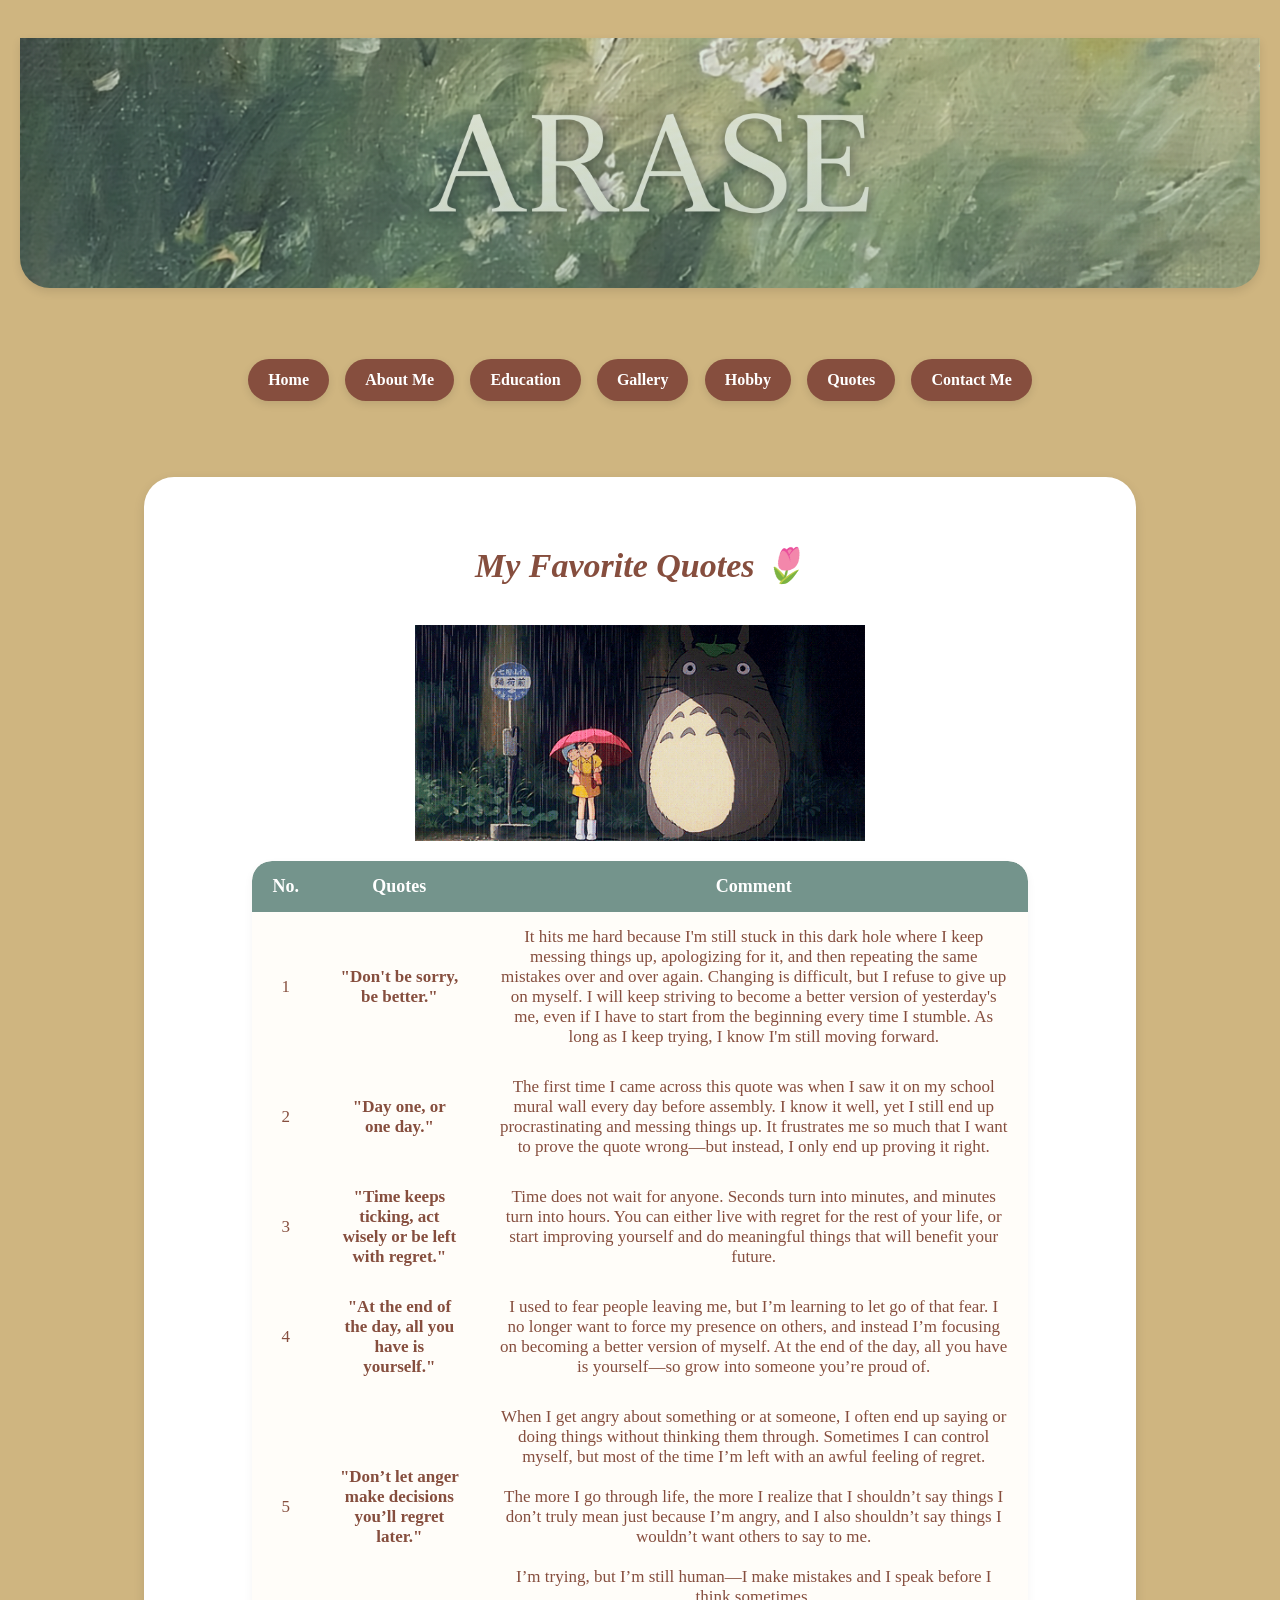
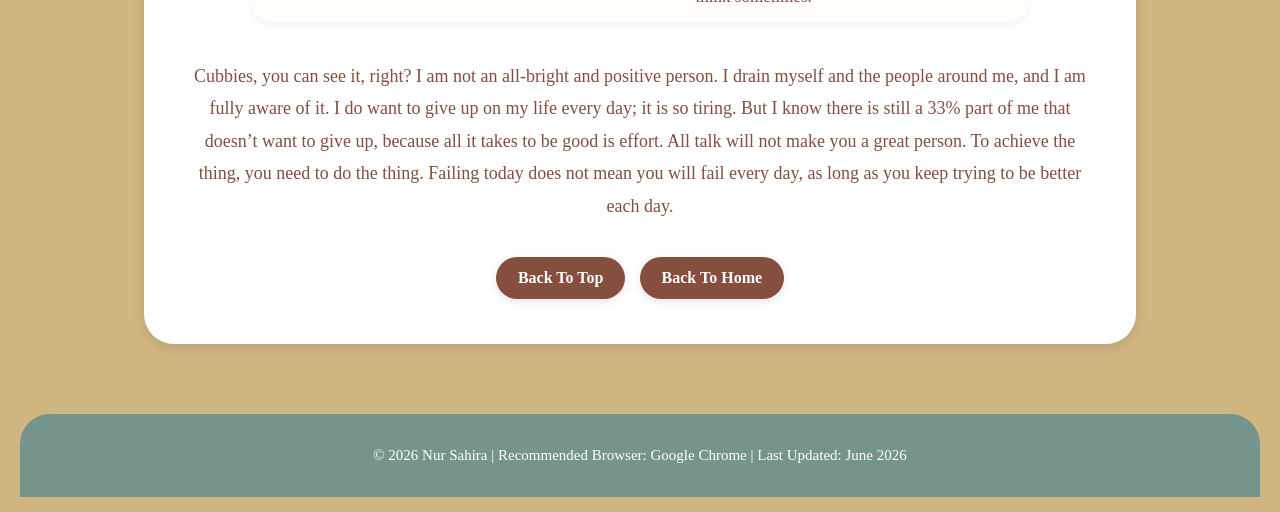
<file: quotes.html>
<!DOCTYPE html PUBLIC "-//W3C//DTD XHTML 1.0 Transitional//EN" "http://www.w3.org/TR/xhtml1/DTD/xhtml1-transitional.dtd">
<html xmlns="http://www.w3.org/1999/xhtml">

<head>

    <title>⋆˚𝜗𝜚˚⋆ ARASE</title>

    <meta charset="UTF-8" />
    <meta name="description" content="Favorite Quotes and Reflections" />
    <meta name="keywords" content="quotes, motivation, personal reflections, personal website" />
    <meta name="author" content="Nur Sahira" />

    <link rel="stylesheet" type="text/css" href="style.css" />

</head>

<body>

    <div id="top"></div>

    <!-- Master Layout Table required by Guidelines -->
    <table width="100%" border="0" cellpadding="0" cellspacing="0" align="center">
        
        <!-- Row 1: Header Area -->
        <tr>
            <td align="center" valign="top">
                <div class="header">
                    <h1></h1>
                    <p></p>
                </div>
            </td>
        </tr>

        <!-- Row 2: Navigation Menu Area -->
        <tr>
            <td align="center">
                <div class="navbar">
                    <a href="index.html">Home</a>
                    <a href="aboutme.html">About Me</a>
                    <a href="education.html">Education</a>
                    <a href="gallery.html">Gallery</a>
                    <a href="hobby.html">Hobby</a>
                    <a href="quotes.html">Quotes</a>
                    <a href="contactme.html">Contact Me</a>
                </div>
            </td>
        </tr>

        <!-- Row 3: Main Content Area -->
        <tr>
            <td align="left" valign="top">
                <div class="content">

                    <h2 class="blue-title">
                        <i>My Favorite Quotes 🌷</i>
                    </h2>

                    <br />

                    <!-- ANIMATION MULTIMEDIA ELEMENT (Updated to your real gif.gif file) -->
                    <img src="images/gif.gif" alt="Cute Animation" class="quote-gif" style="width: 450px; height: auto;" />
                    
                    <br /><br />

                    <!-- QUOTE DATA TABLE -->
                    <table class="quote-table" cellpadding="15">
                        <tr>
                            <th>No.</th>
                            <th>Quotes</th>
                            <th>Comment</th>
                        </tr>
                        
                        <tr>
                            <td>1</td>
                            <td><b>"Don't be sorry, be better."</b></td>
                            <td>
                                It hits me hard because I'm still stuck in this dark hole where I keep messing things up, apologizing for it, and then repeating the same mistakes over and over again. Changing is difficult, but I refuse to give up on myself. I will keep striving to become a better version of yesterday's me, even if I have to start from the beginning every time I stumble. As long as I keep trying, I know I'm still moving forward.
                            </td>
                        </tr>

                        <tr>
                            <td>2</td>
                            <td><b>"Day one, or one day."</b></td>
                            <td>
                                The first time I came across this quote was when I saw it on my school mural wall every day before assembly. I know it well, yet I still end up procrastinating and messing things up. It frustrates me so much that I want to prove the quote wrong—but instead, I only end up proving it right. 
                            </td>
                        </tr>

                        <tr>
                            <td>3</td>
                            <td><b>"Time keeps ticking, act wisely or be left with regret."</b></td>
                            <td>
                                Time does not wait for anyone. Seconds turn into minutes, and minutes turn into hours. You can either live with regret for the rest of your life, or start improving yourself and do meaningful things that will benefit your future.
                            </td>
                        </tr>

                        <tr>
                            <td>4</td>
                            <td><b>"At the end of the day, all you have is yourself."</b></td>
                            <td>
                                I used to fear people leaving me, but I’m learning to let go of that fear. I no longer want to force my presence on others, and instead I’m focusing on becoming a better version of myself. At the end of the day, all you have is yourself—so grow into someone you’re proud of.
                            </td>
                        </tr>

                        <tr>
                            <td>5</td>
                            <td><b>"Don’t let anger make decisions you’ll regret later."</b></td>
                            <td>
                                When I get angry about something or at someone, I often end up saying or doing things without thinking them through. Sometimes I can control myself, but most of the time I’m left with an awful feeling of regret.
                                <br /><br />
                                The more I go through life, the more I realize that I shouldn’t say things I don’t truly mean just because I’m angry, and I also shouldn’t say things I wouldn’t want others to say to me.
                                <br /><br />
                                I’m trying, but I’m still human—I make mistakes and I speak before I think sometimes.
                            </td>
                        </tr>
                    </table>

                    <br />

                    <p>
                        Cubbies, you can see it, right? I am not an all-bright and positive person. I drain myself and the people around me, and I am fully aware of it. I do want to give up on my life every day; it is so tiring. But I know there is still a 33% part of me that doesn’t want to give up, because all it takes to be good is effort. All talk will not make you a great person. To achieve the thing, you need to do the thing. Failing today does not mean you will fail every day, as long as you keep trying to be better each day.
                    </p>

                    <!-- BUTTONS -->
                    <div class="button-area">
                        <a href="#top" class="button">Back To Top</a>
                        <a href="index.html" class="button">Back To Home</a>
                    </div>

                </div>
            </td>
        </tr>

        <!-- Row 4: Footer / Disclaimer Area -->
        <tr>
            <td align="center">
                <div class="footer">
                    <p>
                        &copy; 2026 Nur Sahira | Recommended Browser: Google Chrome | Last Updated: June 2026
                    </p>
                </div>
            </td>
        </tr>

    </table>

</body>

</html>
</file>
<file: style.css>
body {
    background-color: #CFB580;
    font-family: Georgia, "Times New Roman", serif;
    margin: 0;
    padding: 0;
}

/* HEADER WITH BACKGROUND IMAGE (CLEAN - NO TEXT VIEW) */
.header {
    background-image: linear-gradient(rgba(116, 148, 140, 0.2), rgba(116, 148, 140, 0.4)), url('images/header.png');
    background-size: cover;
    background-position: center;
    background-repeat: no-repeat;
    background-color: #74948C; /* Fallback color */
    text-align: center;
    height: 250px; /* FIXED: Memaksa header terbuka setinggi 250px walaupun tanpa teks */
    border-bottom-left-radius: 30px;
    border-bottom-right-radius: 30px;
    box-shadow: 0px 4px 10px rgba(0,0,0,0.1);
    width: 100%;
    box-sizing: border-box;
}
    color: white;
    font-size: 42px;
    font-style: normal !important;
    font-weight: bold;
    margin: 0;
    padding: 0;
    letter-spacing: 1px;
    text-shadow: 2px 2px 4px rgba(0, 0, 0, 0.3); /* Tambah shadow nipis bagi tulisan lagi jelas */
}

.header h1 i {
    font-style: normal !important;
}

.header p {
    color: white;
    font-size: 18px;
    margin-top: 12px;
    margin-bottom: 0;
    text-shadow: 1px 1px 3px rgba(0, 0, 0, 0.3);
}

/* NAVIGATION BAR */
.navbar {
    text-align: center;
    padding: 20px;
    margin-top: 15px;
}

.navbar a {
    text-decoration: none;
    color: white;
    background-color: #864E3E;
    padding: 12px 20px;
    margin: 6px;
    border-radius: 30px;
    font-weight: bold;
    display: inline-block;
    box-shadow: 0px 3px 8px rgba(0,0,0,0.1);
    transition: 0.3s;
    font-size: 16px;
}

.navbar a:hover {
    background-color: #74948C;
    color: white;
    transform: scale(1.05);
}

/* CONTENT MAIN AREA */
.content {
    background-color: #FFFFFF;
    width: 80%;
    max-width: 1100px;
    margin: auto;
    margin-top: 20px;
    padding: 40px;
    border-radius: 30px;
    text-align: center;
    box-shadow: 0px 4px 12px rgba(0,0,0,0.1);
    box-sizing: border-box;
}

.content h2 {
    color: #864E3E;
    font-size: 34px;
    margin-bottom: 20px;
}

.content p {
    color: #864E3E;
    font-size: 18px;
    line-height: 1.8;
}

/* PROFILE IMAGE */
.profile {
    width: 250px;
    border-radius: 25px;
    margin-top: 15px;
    border: 5px solid #864E3E;
    box-shadow: 0px 4px 10px rgba(0,0,0,0.1);
}

/* BUTTONS */
.button-area {
    margin-top: 30px;
}

.button {
    text-decoration: none;
    background-color: #864E3E;
    color: white;
    padding: 12px 22px;
    border-radius: 30px;
    font-weight: bold;
    margin: 5px;
    display: inline-block;
    box-shadow: 0px 3px 8px rgba(0,0,0,0.1);
    transition: 0.3s;
    font-size: 16px;
}

.button:hover {
    background-color: #74948C;
    color: white;
    transform: scale(1.05);
}

/* FOOTER */
.footer {
    background-color: #74948C;
    text-align: center;
    padding: 18px;
    margin-top: 40px;
    color: white;
    border-top-left-radius: 30px;
    border-top-right-radius: 30px;
    font-size: 15px;
    width: 100%;          
    box-sizing: border-box; 
}

/* GALLERY IMAGES */
.gallery-image {
    width: 250px;
    height: 250px;
    border-radius: 25px;
    border: 5px solid #864E3E;
    box-shadow: 0px 4px 10px rgba(0,0,0,0.1);
    transition: 0.3s;
}

.gallery-image:hover {
    transform: scale(1.05);
}

/* BASE TABLE STYLE */
table {
    margin: auto;
    border-collapse: collapse;
}

th {
    background-color: #74948C;
    color: white;
    padding: 15px 20px;
    font-size: 18px;
}

td {
    color: #864E3E;
    padding: 15px 20px;
    font-size: 17px;
}

/* ABOUT ME & EDUCATION & QUOTES & CONTACT TABLES */
.about-table, .education-table, .quote-table, .contact-table {
    width: 85%;
    margin: auto;
    background-color: #FFFDF9; 
    border-radius: 20px;
    overflow: hidden; 
    box-shadow: 0px 4px 10px rgba(0,0,0,0.05);
}

/* Table border radius fixes */
table tr:first-child th:first-child { border-top-left-radius: 20px; }
table tr:first-child th:last-child { border-top-right-radius: 20px; }
table tr:last-child td:first-child { border-bottom-left-radius: 20px; }
table tr:last-child td:last-child { border-bottom-right-radius: 20px; }

/* EXTERNAL LINK */
table a {
    color: #864E3E;
    font-weight: bold;
    text-decoration: none;
}

table a:hover {
    color: #74948C;
}

/* HOBBY BOX */
.hobby-box {
    display: flex;
    align-items: center;
    gap: 30px;
    margin-bottom: 40px;
    text-align: justify;
    padding: 15px;
}

.hobby-box img {
    width: 250px;
    border-radius: 20px;
    border: 5px solid #864E3E;
}

.hobby-text {
    flex: 1;
    color: #864E3E;
    font-size: 18px;
    line-height: 1.8;
}

/* GIF */
.quote-gif {
    width: 180px;
}

/* TITLE COLOR */
.blue-title {
    color: #864E3E;
}

.contact-message {
    font-style: italic;
    color: #864E3E;
    margin-top: 25px;
    font-size: 17px;
}

.gallery-image:active {
    transform: scale(0.95); 
    transition: 0.1s;
}

/* CUTE INNER GALLERY GRID TABLE STYLING */
.gallery-table {
    width: 100%;
    max-width: 850px;
    margin: 20px auto;
    background-color: #FFFDF9; 
    border-radius: 25px;
    padding: 15px;
    box-shadow: 0px 4px 15px rgba(0, 0, 0, 0.05);
    border: 2px dashed #864E3E !important; 
    border-collapse: separate !important; 
}

.gallery-table td {
    background-color: #FFFFFF;
    border: 1px solid #F1E7D7 !important; 
    border-radius: 20px;
    padding: 20px !important;
    box-shadow: 0px 2px 5px rgba(0,0,0,0.02);
}

.gallery-table p {
    font-size: 14px;
    font-weight: bold;
    color: #864E3E;
    margin-top: 10px;
}
</file>
